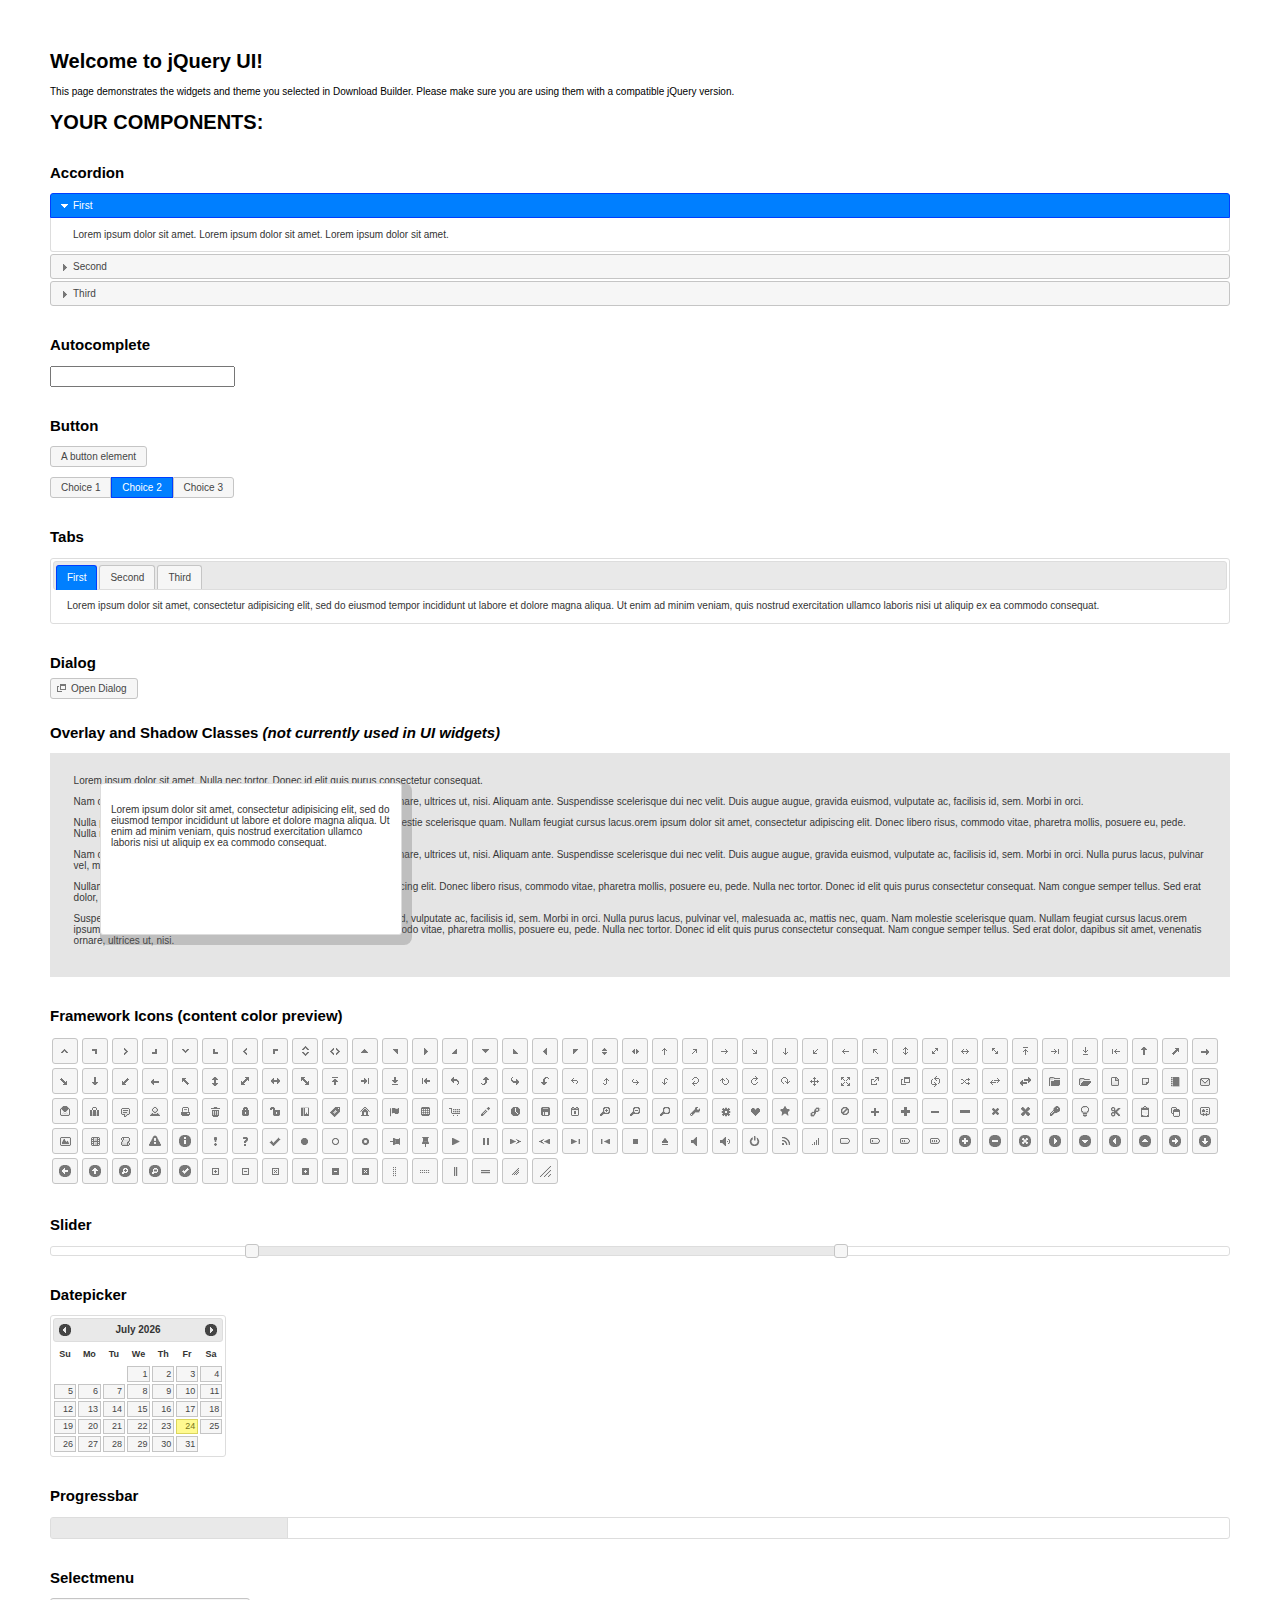
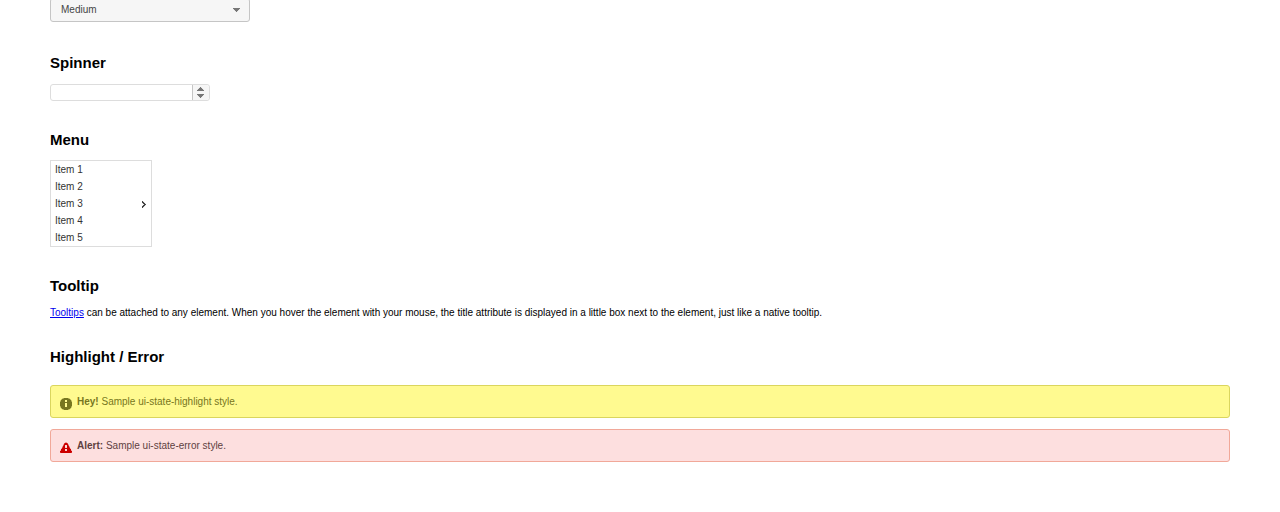
<file: vectacorp/assets/jquery-ui-1.11.4.custom/index.html>
<!doctype html>
<html lang="us">
<head>
	<meta charset="utf-8">
	<title>jQuery UI Example Page</title>
	<link href="jquery-ui.css" rel="stylesheet">
	<style>
	body{
		font: 62.5% "Trebuchet MS", sans-serif;
		margin: 50px;
	}
	.demoHeaders {
		margin-top: 2em;
	}
	#dialog-link {
		padding: .4em 1em .4em 20px;
		text-decoration: none;
		position: relative;
	}
	#dialog-link span.ui-icon {
		margin: 0 5px 0 0;
		position: absolute;
		left: .2em;
		top: 50%;
		margin-top: -8px;
	}
	#icons {
		margin: 0;
		padding: 0;
	}
	#icons li {
		margin: 2px;
		position: relative;
		padding: 4px 0;
		cursor: pointer;
		float: left;
		list-style: none;
	}
	#icons span.ui-icon {
		float: left;
		margin: 0 4px;
	}
	.fakewindowcontain .ui-widget-overlay {
		position: absolute;
	}
	select {
		width: 200px;
	}
	</style>
</head>
<body>

<h1>Welcome to jQuery UI!</h1>

<div class="ui-widget">
	<p>This page demonstrates the widgets and theme you selected in Download Builder. Please make sure you are using them with a compatible jQuery version.</p>
</div>

<h1>YOUR COMPONENTS:</h1>


<!-- Accordion -->
<h2 class="demoHeaders">Accordion</h2>
<div id="accordion">
	<h3>First</h3>
	<div>Lorem ipsum dolor sit amet. Lorem ipsum dolor sit amet. Lorem ipsum dolor sit amet.</div>
	<h3>Second</h3>
	<div>Phasellus mattis tincidunt nibh.</div>
	<h3>Third</h3>
	<div>Nam dui erat, auctor a, dignissim quis.</div>
</div>



<!-- Autocomplete -->
<h2 class="demoHeaders">Autocomplete</h2>
<div>
	<input id="autocomplete" title="type &quot;a&quot;">
</div>



<!-- Button -->
<h2 class="demoHeaders">Button</h2>
<button id="button">A button element</button>
<form style="margin-top: 1em;">
	<div id="radioset">
		<input type="radio" id="radio1" name="radio"><label for="radio1">Choice 1</label>
		<input type="radio" id="radio2" name="radio" checked="checked"><label for="radio2">Choice 2</label>
		<input type="radio" id="radio3" name="radio"><label for="radio3">Choice 3</label>
	</div>
</form>



<!-- Tabs -->
<h2 class="demoHeaders">Tabs</h2>
<div id="tabs">
	<ul>
		<li><a href="#tabs-1">First</a></li>
		<li><a href="#tabs-2">Second</a></li>
		<li><a href="#tabs-3">Third</a></li>
	</ul>
	<div id="tabs-1">Lorem ipsum dolor sit amet, consectetur adipisicing elit, sed do eiusmod tempor incididunt ut labore et dolore magna aliqua. Ut enim ad minim veniam, quis nostrud exercitation ullamco laboris nisi ut aliquip ex ea commodo consequat.</div>
	<div id="tabs-2">Phasellus mattis tincidunt nibh. Cras orci urna, blandit id, pretium vel, aliquet ornare, felis. Maecenas scelerisque sem non nisl. Fusce sed lorem in enim dictum bibendum.</div>
	<div id="tabs-3">Nam dui erat, auctor a, dignissim quis, sollicitudin eu, felis. Pellentesque nisi urna, interdum eget, sagittis et, consequat vestibulum, lacus. Mauris porttitor ullamcorper augue.</div>
</div>



<!-- Dialog NOTE: Dialog is not generated by UI in this demo so it can be visually styled in themeroller-->
<h2 class="demoHeaders">Dialog</h2>
<p><a href="#" id="dialog-link" class="ui-state-default ui-corner-all"><span class="ui-icon ui-icon-newwin"></span>Open Dialog</a></p>

<h2 class="demoHeaders">Overlay and Shadow Classes <em>(not currently used in UI widgets)</em></h2>
<div style="position: relative; width: 96%; height: 200px; padding:1% 2%; overflow:hidden;" class="fakewindowcontain">
	<p>Lorem ipsum dolor sit amet,  Nulla nec tortor. Donec id elit quis purus consectetur consequat. </p><p>Nam congue semper tellus. Sed erat dolor, dapibus sit amet, venenatis ornare, ultrices ut, nisi. Aliquam ante. Suspendisse scelerisque dui nec velit. Duis augue augue, gravida euismod, vulputate ac, facilisis id, sem. Morbi in orci. </p><p>Nulla purus lacus, pulvinar vel, malesuada ac, mattis nec, quam. Nam molestie scelerisque quam. Nullam feugiat cursus lacus.orem ipsum dolor sit amet, consectetur adipiscing elit. Donec libero risus, commodo vitae, pharetra mollis, posuere eu, pede. Nulla nec tortor. Donec id elit quis purus consectetur consequat. </p><p>Nam congue semper tellus. Sed erat dolor, dapibus sit amet, venenatis ornare, ultrices ut, nisi. Aliquam ante. Suspendisse scelerisque dui nec velit. Duis augue augue, gravida euismod, vulputate ac, facilisis id, sem. Morbi in orci. Nulla purus lacus, pulvinar vel, malesuada ac, mattis nec, quam. Nam molestie scelerisque quam. </p><p>Nullam feugiat cursus lacus.orem ipsum dolor sit amet, consectetur adipiscing elit. Donec libero risus, commodo vitae, pharetra mollis, posuere eu, pede. Nulla nec tortor. Donec id elit quis purus consectetur consequat. Nam congue semper tellus. Sed erat dolor, dapibus sit amet, venenatis ornare, ultrices ut, nisi. Aliquam ante. </p><p>Suspendisse scelerisque dui nec velit. Duis augue augue, gravida euismod, vulputate ac, facilisis id, sem. Morbi in orci. Nulla purus lacus, pulvinar vel, malesuada ac, mattis nec, quam. Nam molestie scelerisque quam. Nullam feugiat cursus lacus.orem ipsum dolor sit amet, consectetur adipiscing elit. Donec libero risus, commodo vitae, pharetra mollis, posuere eu, pede. Nulla nec tortor. Donec id elit quis purus consectetur consequat. Nam congue semper tellus. Sed erat dolor, dapibus sit amet, venenatis ornare, ultrices ut, nisi. </p>

	<!-- ui-dialog -->
	<div class="ui-overlay"><div class="ui-widget-overlay"></div><div class="ui-widget-shadow ui-corner-all" style="width: 302px; height: 152px; position: absolute; left: 50px; top: 30px;"></div></div>
	<div style="position: absolute; width: 280px; height: 130px;left: 50px; top: 30px; padding: 10px;" class="ui-widget ui-widget-content ui-corner-all">
		<div class="ui-dialog-content ui-widget-content" style="background: none; border: 0;">
			<p>Lorem ipsum dolor sit amet, consectetur adipisicing elit, sed do eiusmod tempor incididunt ut labore et dolore magna aliqua. Ut enim ad minim veniam, quis nostrud exercitation ullamco laboris nisi ut aliquip ex ea commodo consequat.</p>
		</div>
	</div>

</div>

<!-- ui-dialog -->
<div id="dialog" title="Dialog Title">
	<p>Lorem ipsum dolor sit amet, consectetur adipisicing elit, sed do eiusmod tempor incididunt ut labore et dolore magna aliqua. Ut enim ad minim veniam, quis nostrud exercitation ullamco laboris nisi ut aliquip ex ea commodo consequat.</p>
</div>



<h2 class="demoHeaders">Framework Icons (content color preview)</h2>
<ul id="icons" class="ui-widget ui-helper-clearfix">
	<li class="ui-state-default ui-corner-all" title=".ui-icon-carat-1-n"><span class="ui-icon ui-icon-carat-1-n"></span></li>
	<li class="ui-state-default ui-corner-all" title=".ui-icon-carat-1-ne"><span class="ui-icon ui-icon-carat-1-ne"></span></li>
	<li class="ui-state-default ui-corner-all" title=".ui-icon-carat-1-e"><span class="ui-icon ui-icon-carat-1-e"></span></li>
	<li class="ui-state-default ui-corner-all" title=".ui-icon-carat-1-se"><span class="ui-icon ui-icon-carat-1-se"></span></li>
	<li class="ui-state-default ui-corner-all" title=".ui-icon-carat-1-s"><span class="ui-icon ui-icon-carat-1-s"></span></li>
	<li class="ui-state-default ui-corner-all" title=".ui-icon-carat-1-sw"><span class="ui-icon ui-icon-carat-1-sw"></span></li>
	<li class="ui-state-default ui-corner-all" title=".ui-icon-carat-1-w"><span class="ui-icon ui-icon-carat-1-w"></span></li>
	<li class="ui-state-default ui-corner-all" title=".ui-icon-carat-1-nw"><span class="ui-icon ui-icon-carat-1-nw"></span></li>
	<li class="ui-state-default ui-corner-all" title=".ui-icon-carat-2-n-s"><span class="ui-icon ui-icon-carat-2-n-s"></span></li>
	<li class="ui-state-default ui-corner-all" title=".ui-icon-carat-2-e-w"><span class="ui-icon ui-icon-carat-2-e-w"></span></li>
	<li class="ui-state-default ui-corner-all" title=".ui-icon-triangle-1-n"><span class="ui-icon ui-icon-triangle-1-n"></span></li>
	<li class="ui-state-default ui-corner-all" title=".ui-icon-triangle-1-ne"><span class="ui-icon ui-icon-triangle-1-ne"></span></li>
	<li class="ui-state-default ui-corner-all" title=".ui-icon-triangle-1-e"><span class="ui-icon ui-icon-triangle-1-e"></span></li>
	<li class="ui-state-default ui-corner-all" title=".ui-icon-triangle-1-se"><span class="ui-icon ui-icon-triangle-1-se"></span></li>
	<li class="ui-state-default ui-corner-all" title=".ui-icon-triangle-1-s"><span class="ui-icon ui-icon-triangle-1-s"></span></li>
	<li class="ui-state-default ui-corner-all" title=".ui-icon-triangle-1-sw"><span class="ui-icon ui-icon-triangle-1-sw"></span></li>
	<li class="ui-state-default ui-corner-all" title=".ui-icon-triangle-1-w"><span class="ui-icon ui-icon-triangle-1-w"></span></li>
	<li class="ui-state-default ui-corner-all" title=".ui-icon-triangle-1-nw"><span class="ui-icon ui-icon-triangle-1-nw"></span></li>
	<li class="ui-state-default ui-corner-all" title=".ui-icon-triangle-2-n-s"><span class="ui-icon ui-icon-triangle-2-n-s"></span></li>
	<li class="ui-state-default ui-corner-all" title=".ui-icon-triangle-2-e-w"><span class="ui-icon ui-icon-triangle-2-e-w"></span></li>
	<li class="ui-state-default ui-corner-all" title=".ui-icon-arrow-1-n"><span class="ui-icon ui-icon-arrow-1-n"></span></li>
	<li class="ui-state-default ui-corner-all" title=".ui-icon-arrow-1-ne"><span class="ui-icon ui-icon-arrow-1-ne"></span></li>
	<li class="ui-state-default ui-corner-all" title=".ui-icon-arrow-1-e"><span class="ui-icon ui-icon-arrow-1-e"></span></li>
	<li class="ui-state-default ui-corner-all" title=".ui-icon-arrow-1-se"><span class="ui-icon ui-icon-arrow-1-se"></span></li>
	<li class="ui-state-default ui-corner-all" title=".ui-icon-arrow-1-s"><span class="ui-icon ui-icon-arrow-1-s"></span></li>
	<li class="ui-state-default ui-corner-all" title=".ui-icon-arrow-1-sw"><span class="ui-icon ui-icon-arrow-1-sw"></span></li>
	<li class="ui-state-default ui-corner-all" title=".ui-icon-arrow-1-w"><span class="ui-icon ui-icon-arrow-1-w"></span></li>
	<li class="ui-state-default ui-corner-all" title=".ui-icon-arrow-1-nw"><span class="ui-icon ui-icon-arrow-1-nw"></span></li>
	<li class="ui-state-default ui-corner-all" title=".ui-icon-arrow-2-n-s"><span class="ui-icon ui-icon-arrow-2-n-s"></span></li>
	<li class="ui-state-default ui-corner-all" title=".ui-icon-arrow-2-ne-sw"><span class="ui-icon ui-icon-arrow-2-ne-sw"></span></li>
	<li class="ui-state-default ui-corner-all" title=".ui-icon-arrow-2-e-w"><span class="ui-icon ui-icon-arrow-2-e-w"></span></li>
	<li class="ui-state-default ui-corner-all" title=".ui-icon-arrow-2-se-nw"><span class="ui-icon ui-icon-arrow-2-se-nw"></span></li>
	<li class="ui-state-default ui-corner-all" title=".ui-icon-arrowstop-1-n"><span class="ui-icon ui-icon-arrowstop-1-n"></span></li>
	<li class="ui-state-default ui-corner-all" title=".ui-icon-arrowstop-1-e"><span class="ui-icon ui-icon-arrowstop-1-e"></span></li>
	<li class="ui-state-default ui-corner-all" title=".ui-icon-arrowstop-1-s"><span class="ui-icon ui-icon-arrowstop-1-s"></span></li>
	<li class="ui-state-default ui-corner-all" title=".ui-icon-arrowstop-1-w"><span class="ui-icon ui-icon-arrowstop-1-w"></span></li>
	<li class="ui-state-default ui-corner-all" title=".ui-icon-arrowthick-1-n"><span class="ui-icon ui-icon-arrowthick-1-n"></span></li>
	<li class="ui-state-default ui-corner-all" title=".ui-icon-arrowthick-1-ne"><span class="ui-icon ui-icon-arrowthick-1-ne"></span></li>
	<li class="ui-state-default ui-corner-all" title=".ui-icon-arrowthick-1-e"><span class="ui-icon ui-icon-arrowthick-1-e"></span></li>
	<li class="ui-state-default ui-corner-all" title=".ui-icon-arrowthick-1-se"><span class="ui-icon ui-icon-arrowthick-1-se"></span></li>
	<li class="ui-state-default ui-corner-all" title=".ui-icon-arrowthick-1-s"><span class="ui-icon ui-icon-arrowthick-1-s"></span></li>
	<li class="ui-state-default ui-corner-all" title=".ui-icon-arrowthick-1-sw"><span class="ui-icon ui-icon-arrowthick-1-sw"></span></li>
	<li class="ui-state-default ui-corner-all" title=".ui-icon-arrowthick-1-w"><span class="ui-icon ui-icon-arrowthick-1-w"></span></li>
	<li class="ui-state-default ui-corner-all" title=".ui-icon-arrowthick-1-nw"><span class="ui-icon ui-icon-arrowthick-1-nw"></span></li>
	<li class="ui-state-default ui-corner-all" title=".ui-icon-arrowthick-2-n-s"><span class="ui-icon ui-icon-arrowthick-2-n-s"></span></li>
	<li class="ui-state-default ui-corner-all" title=".ui-icon-arrowthick-2-ne-sw"><span class="ui-icon ui-icon-arrowthick-2-ne-sw"></span></li>
	<li class="ui-state-default ui-corner-all" title=".ui-icon-arrowthick-2-e-w"><span class="ui-icon ui-icon-arrowthick-2-e-w"></span></li>
	<li class="ui-state-default ui-corner-all" title=".ui-icon-arrowthick-2-se-nw"><span class="ui-icon ui-icon-arrowthick-2-se-nw"></span></li>
	<li class="ui-state-default ui-corner-all" title=".ui-icon-arrowthickstop-1-n"><span class="ui-icon ui-icon-arrowthickstop-1-n"></span></li>
	<li class="ui-state-default ui-corner-all" title=".ui-icon-arrowthickstop-1-e"><span class="ui-icon ui-icon-arrowthickstop-1-e"></span></li>
	<li class="ui-state-default ui-corner-all" title=".ui-icon-arrowthickstop-1-s"><span class="ui-icon ui-icon-arrowthickstop-1-s"></span></li>
	<li class="ui-state-default ui-corner-all" title=".ui-icon-arrowthickstop-1-w"><span class="ui-icon ui-icon-arrowthickstop-1-w"></span></li>
	<li class="ui-state-default ui-corner-all" title=".ui-icon-arrowreturnthick-1-w"><span class="ui-icon ui-icon-arrowreturnthick-1-w"></span></li>
	<li class="ui-state-default ui-corner-all" title=".ui-icon-arrowreturnthick-1-n"><span class="ui-icon ui-icon-arrowreturnthick-1-n"></span></li>
	<li class="ui-state-default ui-corner-all" title=".ui-icon-arrowreturnthick-1-e"><span class="ui-icon ui-icon-arrowreturnthick-1-e"></span></li>
	<li class="ui-state-default ui-corner-all" title=".ui-icon-arrowreturnthick-1-s"><span class="ui-icon ui-icon-arrowreturnthick-1-s"></span></li>
	<li class="ui-state-default ui-corner-all" title=".ui-icon-arrowreturn-1-w"><span class="ui-icon ui-icon-arrowreturn-1-w"></span></li>
	<li class="ui-state-default ui-corner-all" title=".ui-icon-arrowreturn-1-n"><span class="ui-icon ui-icon-arrowreturn-1-n"></span></li>
	<li class="ui-state-default ui-corner-all" title=".ui-icon-arrowreturn-1-e"><span class="ui-icon ui-icon-arrowreturn-1-e"></span></li>
	<li class="ui-state-default ui-corner-all" title=".ui-icon-arrowreturn-1-s"><span class="ui-icon ui-icon-arrowreturn-1-s"></span></li>
	<li class="ui-state-default ui-corner-all" title=".ui-icon-arrowrefresh-1-w"><span class="ui-icon ui-icon-arrowrefresh-1-w"></span></li>
	<li class="ui-state-default ui-corner-all" title=".ui-icon-arrowrefresh-1-n"><span class="ui-icon ui-icon-arrowrefresh-1-n"></span></li>
	<li class="ui-state-default ui-corner-all" title=".ui-icon-arrowrefresh-1-e"><span class="ui-icon ui-icon-arrowrefresh-1-e"></span></li>
	<li class="ui-state-default ui-corner-all" title=".ui-icon-arrowrefresh-1-s"><span class="ui-icon ui-icon-arrowrefresh-1-s"></span></li>
	<li class="ui-state-default ui-corner-all" title=".ui-icon-arrow-4"><span class="ui-icon ui-icon-arrow-4"></span></li>
	<li class="ui-state-default ui-corner-all" title=".ui-icon-arrow-4-diag"><span class="ui-icon ui-icon-arrow-4-diag"></span></li>
	<li class="ui-state-default ui-corner-all" title=".ui-icon-extlink"><span class="ui-icon ui-icon-extlink"></span></li>
	<li class="ui-state-default ui-corner-all" title=".ui-icon-newwin"><span class="ui-icon ui-icon-newwin"></span></li>
	<li class="ui-state-default ui-corner-all" title=".ui-icon-refresh"><span class="ui-icon ui-icon-refresh"></span></li>
	<li class="ui-state-default ui-corner-all" title=".ui-icon-shuffle"><span class="ui-icon ui-icon-shuffle"></span></li>
	<li class="ui-state-default ui-corner-all" title=".ui-icon-transfer-e-w"><span class="ui-icon ui-icon-transfer-e-w"></span></li>
	<li class="ui-state-default ui-corner-all" title=".ui-icon-transferthick-e-w"><span class="ui-icon ui-icon-transferthick-e-w"></span></li>
	<li class="ui-state-default ui-corner-all" title=".ui-icon-folder-collapsed"><span class="ui-icon ui-icon-folder-collapsed"></span></li>
	<li class="ui-state-default ui-corner-all" title=".ui-icon-folder-open"><span class="ui-icon ui-icon-folder-open"></span></li>
	<li class="ui-state-default ui-corner-all" title=".ui-icon-document"><span class="ui-icon ui-icon-document"></span></li>
	<li class="ui-state-default ui-corner-all" title=".ui-icon-document-b"><span class="ui-icon ui-icon-document-b"></span></li>
	<li class="ui-state-default ui-corner-all" title=".ui-icon-note"><span class="ui-icon ui-icon-note"></span></li>
	<li class="ui-state-default ui-corner-all" title=".ui-icon-mail-closed"><span class="ui-icon ui-icon-mail-closed"></span></li>
	<li class="ui-state-default ui-corner-all" title=".ui-icon-mail-open"><span class="ui-icon ui-icon-mail-open"></span></li>
	<li class="ui-state-default ui-corner-all" title=".ui-icon-suitcase"><span class="ui-icon ui-icon-suitcase"></span></li>
	<li class="ui-state-default ui-corner-all" title=".ui-icon-comment"><span class="ui-icon ui-icon-comment"></span></li>
	<li class="ui-state-default ui-corner-all" title=".ui-icon-person"><span class="ui-icon ui-icon-person"></span></li>
	<li class="ui-state-default ui-corner-all" title=".ui-icon-print"><span class="ui-icon ui-icon-print"></span></li>
	<li class="ui-state-default ui-corner-all" title=".ui-icon-trash"><span class="ui-icon ui-icon-trash"></span></li>
	<li class="ui-state-default ui-corner-all" title=".ui-icon-locked"><span class="ui-icon ui-icon-locked"></span></li>
	<li class="ui-state-default ui-corner-all" title=".ui-icon-unlocked"><span class="ui-icon ui-icon-unlocked"></span></li>
	<li class="ui-state-default ui-corner-all" title=".ui-icon-bookmark"><span class="ui-icon ui-icon-bookmark"></span></li>
	<li class="ui-state-default ui-corner-all" title=".ui-icon-tag"><span class="ui-icon ui-icon-tag"></span></li>
	<li class="ui-state-default ui-corner-all" title=".ui-icon-home"><span class="ui-icon ui-icon-home"></span></li>
	<li class="ui-state-default ui-corner-all" title=".ui-icon-flag"><span class="ui-icon ui-icon-flag"></span></li>
	<li class="ui-state-default ui-corner-all" title=".ui-icon-calculator"><span class="ui-icon ui-icon-calculator"></span></li>
	<li class="ui-state-default ui-corner-all" title=".ui-icon-cart"><span class="ui-icon ui-icon-cart"></span></li>
	<li class="ui-state-default ui-corner-all" title=".ui-icon-pencil"><span class="ui-icon ui-icon-pencil"></span></li>
	<li class="ui-state-default ui-corner-all" title=".ui-icon-clock"><span class="ui-icon ui-icon-clock"></span></li>
	<li class="ui-state-default ui-corner-all" title=".ui-icon-disk"><span class="ui-icon ui-icon-disk"></span></li>
	<li class="ui-state-default ui-corner-all" title=".ui-icon-calendar"><span class="ui-icon ui-icon-calendar"></span></li>
	<li class="ui-state-default ui-corner-all" title=".ui-icon-zoomin"><span class="ui-icon ui-icon-zoomin"></span></li>
	<li class="ui-state-default ui-corner-all" title=".ui-icon-zoomout"><span class="ui-icon ui-icon-zoomout"></span></li>
	<li class="ui-state-default ui-corner-all" title=".ui-icon-search"><span class="ui-icon ui-icon-search"></span></li>
	<li class="ui-state-default ui-corner-all" title=".ui-icon-wrench"><span class="ui-icon ui-icon-wrench"></span></li>
	<li class="ui-state-default ui-corner-all" title=".ui-icon-gear"><span class="ui-icon ui-icon-gear"></span></li>
	<li class="ui-state-default ui-corner-all" title=".ui-icon-heart"><span class="ui-icon ui-icon-heart"></span></li>
	<li class="ui-state-default ui-corner-all" title=".ui-icon-star"><span class="ui-icon ui-icon-star"></span></li>
	<li class="ui-state-default ui-corner-all" title=".ui-icon-link"><span class="ui-icon ui-icon-link"></span></li>
	<li class="ui-state-default ui-corner-all" title=".ui-icon-cancel"><span class="ui-icon ui-icon-cancel"></span></li>
	<li class="ui-state-default ui-corner-all" title=".ui-icon-plus"><span class="ui-icon ui-icon-plus"></span></li>
	<li class="ui-state-default ui-corner-all" title=".ui-icon-plusthick"><span class="ui-icon ui-icon-plusthick"></span></li>
	<li class="ui-state-default ui-corner-all" title=".ui-icon-minus"><span class="ui-icon ui-icon-minus"></span></li>
	<li class="ui-state-default ui-corner-all" title=".ui-icon-minusthick"><span class="ui-icon ui-icon-minusthick"></span></li>
	<li class="ui-state-default ui-corner-all" title=".ui-icon-close"><span class="ui-icon ui-icon-close"></span></li>
	<li class="ui-state-default ui-corner-all" title=".ui-icon-closethick"><span class="ui-icon ui-icon-closethick"></span></li>
	<li class="ui-state-default ui-corner-all" title=".ui-icon-key"><span class="ui-icon ui-icon-key"></span></li>
	<li class="ui-state-default ui-corner-all" title=".ui-icon-lightbulb"><span class="ui-icon ui-icon-lightbulb"></span></li>
	<li class="ui-state-default ui-corner-all" title=".ui-icon-scissors"><span class="ui-icon ui-icon-scissors"></span></li>
	<li class="ui-state-default ui-corner-all" title=".ui-icon-clipboard"><span class="ui-icon ui-icon-clipboard"></span></li>
	<li class="ui-state-default ui-corner-all" title=".ui-icon-copy"><span class="ui-icon ui-icon-copy"></span></li>
	<li class="ui-state-default ui-corner-all" title=".ui-icon-contact"><span class="ui-icon ui-icon-contact"></span></li>
	<li class="ui-state-default ui-corner-all" title=".ui-icon-image"><span class="ui-icon ui-icon-image"></span></li>
	<li class="ui-state-default ui-corner-all" title=".ui-icon-video"><span class="ui-icon ui-icon-video"></span></li>
	<li class="ui-state-default ui-corner-all" title=".ui-icon-script"><span class="ui-icon ui-icon-script"></span></li>
	<li class="ui-state-default ui-corner-all" title=".ui-icon-alert"><span class="ui-icon ui-icon-alert"></span></li>
	<li class="ui-state-default ui-corner-all" title=".ui-icon-info"><span class="ui-icon ui-icon-info"></span></li>
	<li class="ui-state-default ui-corner-all" title=".ui-icon-notice"><span class="ui-icon ui-icon-notice"></span></li>
	<li class="ui-state-default ui-corner-all" title=".ui-icon-help"><span class="ui-icon ui-icon-help"></span></li>
	<li class="ui-state-default ui-corner-all" title=".ui-icon-check"><span class="ui-icon ui-icon-check"></span></li>
	<li class="ui-state-default ui-corner-all" title=".ui-icon-bullet"><span class="ui-icon ui-icon-bullet"></span></li>
	<li class="ui-state-default ui-corner-all" title=".ui-icon-radio-off"><span class="ui-icon ui-icon-radio-off"></span></li>
	<li class="ui-state-default ui-corner-all" title=".ui-icon-radio-on"><span class="ui-icon ui-icon-radio-on"></span></li>
	<li class="ui-state-default ui-corner-all" title=".ui-icon-pin-w"><span class="ui-icon ui-icon-pin-w"></span></li>
	<li class="ui-state-default ui-corner-all" title=".ui-icon-pin-s"><span class="ui-icon ui-icon-pin-s"></span></li>
	<li class="ui-state-default ui-corner-all" title=".ui-icon-play"><span class="ui-icon ui-icon-play"></span></li>
	<li class="ui-state-default ui-corner-all" title=".ui-icon-pause"><span class="ui-icon ui-icon-pause"></span></li>
	<li class="ui-state-default ui-corner-all" title=".ui-icon-seek-next"><span class="ui-icon ui-icon-seek-next"></span></li>
	<li class="ui-state-default ui-corner-all" title=".ui-icon-seek-prev"><span class="ui-icon ui-icon-seek-prev"></span></li>
	<li class="ui-state-default ui-corner-all" title=".ui-icon-seek-end"><span class="ui-icon ui-icon-seek-end"></span></li>
	<li class="ui-state-default ui-corner-all" title=".ui-icon-seek-first"><span class="ui-icon ui-icon-seek-first"></span></li>
	<li class="ui-state-default ui-corner-all" title=".ui-icon-stop"><span class="ui-icon ui-icon-stop"></span></li>
	<li class="ui-state-default ui-corner-all" title=".ui-icon-eject"><span class="ui-icon ui-icon-eject"></span></li>
	<li class="ui-state-default ui-corner-all" title=".ui-icon-volume-off"><span class="ui-icon ui-icon-volume-off"></span></li>
	<li class="ui-state-default ui-corner-all" title=".ui-icon-volume-on"><span class="ui-icon ui-icon-volume-on"></span></li>
	<li class="ui-state-default ui-corner-all" title=".ui-icon-power"><span class="ui-icon ui-icon-power"></span></li>
	<li class="ui-state-default ui-corner-all" title=".ui-icon-signal-diag"><span class="ui-icon ui-icon-signal-diag"></span></li>
	<li class="ui-state-default ui-corner-all" title=".ui-icon-signal"><span class="ui-icon ui-icon-signal"></span></li>
	<li class="ui-state-default ui-corner-all" title=".ui-icon-battery-0"><span class="ui-icon ui-icon-battery-0"></span></li>
	<li class="ui-state-default ui-corner-all" title=".ui-icon-battery-1"><span class="ui-icon ui-icon-battery-1"></span></li>
	<li class="ui-state-default ui-corner-all" title=".ui-icon-battery-2"><span class="ui-icon ui-icon-battery-2"></span></li>
	<li class="ui-state-default ui-corner-all" title=".ui-icon-battery-3"><span class="ui-icon ui-icon-battery-3"></span></li>
	<li class="ui-state-default ui-corner-all" title=".ui-icon-circle-plus"><span class="ui-icon ui-icon-circle-plus"></span></li>
	<li class="ui-state-default ui-corner-all" title=".ui-icon-circle-minus"><span class="ui-icon ui-icon-circle-minus"></span></li>
	<li class="ui-state-default ui-corner-all" title=".ui-icon-circle-close"><span class="ui-icon ui-icon-circle-close"></span></li>
	<li class="ui-state-default ui-corner-all" title=".ui-icon-circle-triangle-e"><span class="ui-icon ui-icon-circle-triangle-e"></span></li>
	<li class="ui-state-default ui-corner-all" title=".ui-icon-circle-triangle-s"><span class="ui-icon ui-icon-circle-triangle-s"></span></li>
	<li class="ui-state-default ui-corner-all" title=".ui-icon-circle-triangle-w"><span class="ui-icon ui-icon-circle-triangle-w"></span></li>
	<li class="ui-state-default ui-corner-all" title=".ui-icon-circle-triangle-n"><span class="ui-icon ui-icon-circle-triangle-n"></span></li>
	<li class="ui-state-default ui-corner-all" title=".ui-icon-circle-arrow-e"><span class="ui-icon ui-icon-circle-arrow-e"></span></li>
	<li class="ui-state-default ui-corner-all" title=".ui-icon-circle-arrow-s"><span class="ui-icon ui-icon-circle-arrow-s"></span></li>
	<li class="ui-state-default ui-corner-all" title=".ui-icon-circle-arrow-w"><span class="ui-icon ui-icon-circle-arrow-w"></span></li>
	<li class="ui-state-default ui-corner-all" title=".ui-icon-circle-arrow-n"><span class="ui-icon ui-icon-circle-arrow-n"></span></li>
	<li class="ui-state-default ui-corner-all" title=".ui-icon-circle-zoomin"><span class="ui-icon ui-icon-circle-zoomin"></span></li>
	<li class="ui-state-default ui-corner-all" title=".ui-icon-circle-zoomout"><span class="ui-icon ui-icon-circle-zoomout"></span></li>
	<li class="ui-state-default ui-corner-all" title=".ui-icon-circle-check"><span class="ui-icon ui-icon-circle-check"></span></li>
	<li class="ui-state-default ui-corner-all" title=".ui-icon-circlesmall-plus"><span class="ui-icon ui-icon-circlesmall-plus"></span></li>
	<li class="ui-state-default ui-corner-all" title=".ui-icon-circlesmall-minus"><span class="ui-icon ui-icon-circlesmall-minus"></span></li>
	<li class="ui-state-default ui-corner-all" title=".ui-icon-circlesmall-close"><span class="ui-icon ui-icon-circlesmall-close"></span></li>
	<li class="ui-state-default ui-corner-all" title=".ui-icon-squaresmall-plus"><span class="ui-icon ui-icon-squaresmall-plus"></span></li>
	<li class="ui-state-default ui-corner-all" title=".ui-icon-squaresmall-minus"><span class="ui-icon ui-icon-squaresmall-minus"></span></li>
	<li class="ui-state-default ui-corner-all" title=".ui-icon-squaresmall-close"><span class="ui-icon ui-icon-squaresmall-close"></span></li>
	<li class="ui-state-default ui-corner-all" title=".ui-icon-grip-dotted-vertical"><span class="ui-icon ui-icon-grip-dotted-vertical"></span></li>
	<li class="ui-state-default ui-corner-all" title=".ui-icon-grip-dotted-horizontal"><span class="ui-icon ui-icon-grip-dotted-horizontal"></span></li>
	<li class="ui-state-default ui-corner-all" title=".ui-icon-grip-solid-vertical"><span class="ui-icon ui-icon-grip-solid-vertical"></span></li>
	<li class="ui-state-default ui-corner-all" title=".ui-icon-grip-solid-horizontal"><span class="ui-icon ui-icon-grip-solid-horizontal"></span></li>
	<li class="ui-state-default ui-corner-all" title=".ui-icon-gripsmall-diagonal-se"><span class="ui-icon ui-icon-gripsmall-diagonal-se"></span></li>
	<li class="ui-state-default ui-corner-all" title=".ui-icon-grip-diagonal-se"><span class="ui-icon ui-icon-grip-diagonal-se"></span></li>
</ul>


<!-- Slider -->
<h2 class="demoHeaders">Slider</h2>
<div id="slider"></div>



<!-- Datepicker -->
<h2 class="demoHeaders">Datepicker</h2>
<div id="datepicker"></div>



<!-- Progressbar -->
<h2 class="demoHeaders">Progressbar</h2>
<div id="progressbar"></div>



<!-- Progressbar -->
<h2 class="demoHeaders">Selectmenu</h2>
<select id="selectmenu">
	<option>Slower</option>
	<option>Slow</option>
	<option selected="selected">Medium</option>
	<option>Fast</option>
	<option>Faster</option>
</select>



<!-- Spinner -->
<h2 class="demoHeaders">Spinner</h2>
<input id="spinner">



<!-- Menu -->
<h2 class="demoHeaders">Menu</h2>
<ul style="width:100px;" id="menu">
	<li>Item 1</li>
	<li>Item 2</li>
	<li>Item 3
		<ul>
			<li>Item 3-1</li>
			<li>Item 3-2</li>
			<li>Item 3-3</li>
			<li>Item 3-4</li>
			<li>Item 3-5</li>
		</ul>
	</li>
	<li>Item 4</li>
	<li>Item 5</li>
</ul>



<!-- Tooltip -->
<h2 class="demoHeaders">Tooltip</h2>
<p id="tooltip">
	<a href="#" title="That&apos;s what this widget is">Tooltips</a> can be attached to any element. When you hover
the element with your mouse, the title attribute is displayed in a little box next to the element, just like a native tooltip.
</p>


<!-- Highlight / Error -->
<h2 class="demoHeaders">Highlight / Error</h2>
<div class="ui-widget">
	<div class="ui-state-highlight ui-corner-all" style="margin-top: 20px; padding: 0 .7em;">
		<p><span class="ui-icon ui-icon-info" style="float: left; margin-right: .3em;"></span>
		<strong>Hey!</strong> Sample ui-state-highlight style.</p>
	</div>
</div>
<br>
<div class="ui-widget">
	<div class="ui-state-error ui-corner-all" style="padding: 0 .7em;">
		<p><span class="ui-icon ui-icon-alert" style="float: left; margin-right: .3em;"></span>
		<strong>Alert:</strong> Sample ui-state-error style.</p>
	</div>
</div>

<script src="external/jquery/jquery.js"></script>
<script src="jquery-ui.js"></script>
<script>

$( "#accordion" ).accordion();



var availableTags = [
	"ActionScript",
	"AppleScript",
	"Asp",
	"BASIC",
	"C",
	"C++",
	"Clojure",
	"COBOL",
	"ColdFusion",
	"Erlang",
	"Fortran",
	"Groovy",
	"Haskell",
	"Java",
	"JavaScript",
	"Lisp",
	"Perl",
	"PHP",
	"Python",
	"Ruby",
	"Scala",
	"Scheme"
];
$( "#autocomplete" ).autocomplete({
	source: availableTags
});



$( "#button" ).button();
$( "#radioset" ).buttonset();



$( "#tabs" ).tabs();



$( "#dialog" ).dialog({
	autoOpen: false,
	width: 400,
	buttons: [
		{
			text: "Ok",
			click: function() {
				$( this ).dialog( "close" );
			}
		},
		{
			text: "Cancel",
			click: function() {
				$( this ).dialog( "close" );
			}
		}
	]
});

// Link to open the dialog
$( "#dialog-link" ).click(function( event ) {
	$( "#dialog" ).dialog( "open" );
	event.preventDefault();
});



$( "#datepicker" ).datepicker({
	inline: true
});



$( "#slider" ).slider({
	range: true,
	values: [ 17, 67 ]
});



$( "#progressbar" ).progressbar({
	value: 20
});



$( "#spinner" ).spinner();



$( "#menu" ).menu();



$( "#tooltip" ).tooltip();



$( "#selectmenu" ).selectmenu();


// Hover states on the static widgets
$( "#dialog-link, #icons li" ).hover(
	function() {
		$( this ).addClass( "ui-state-hover" );
	},
	function() {
		$( this ).removeClass( "ui-state-hover" );
	}
);
</script>
</body>
</html>
</file>
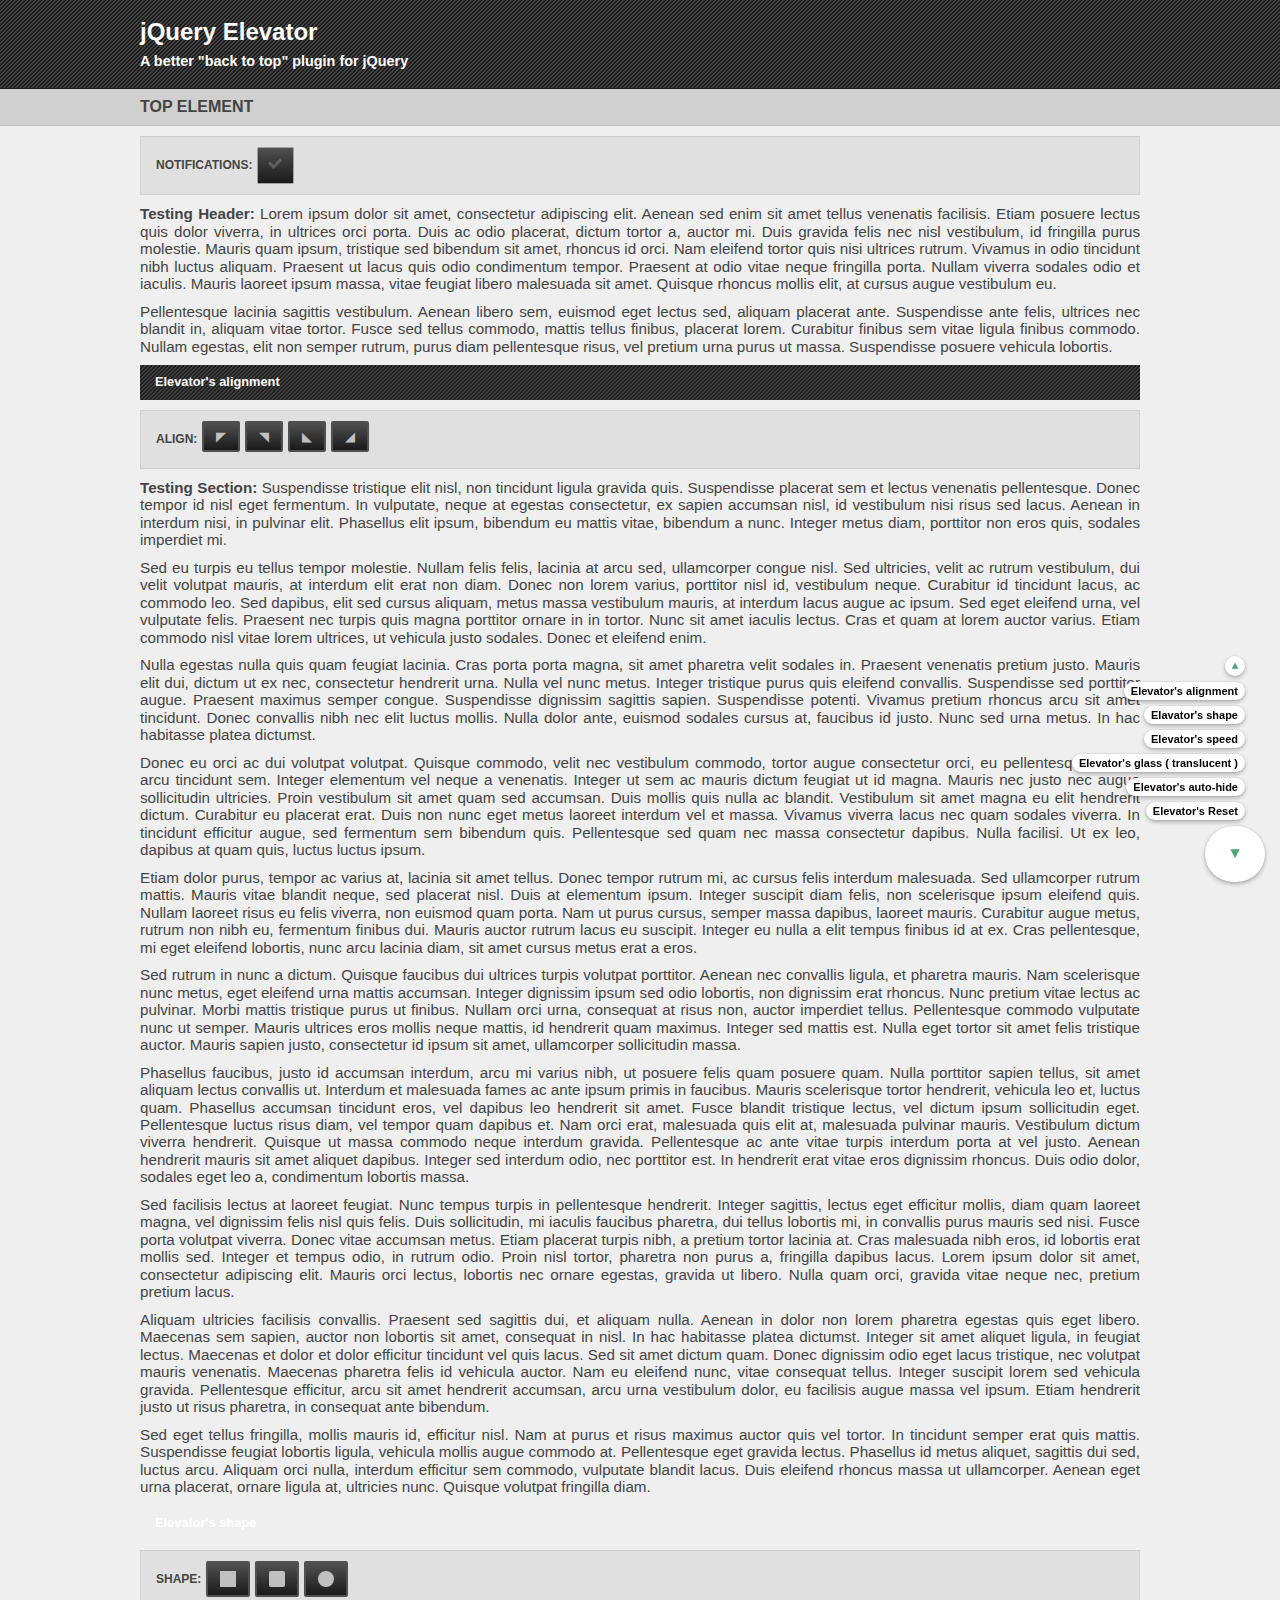
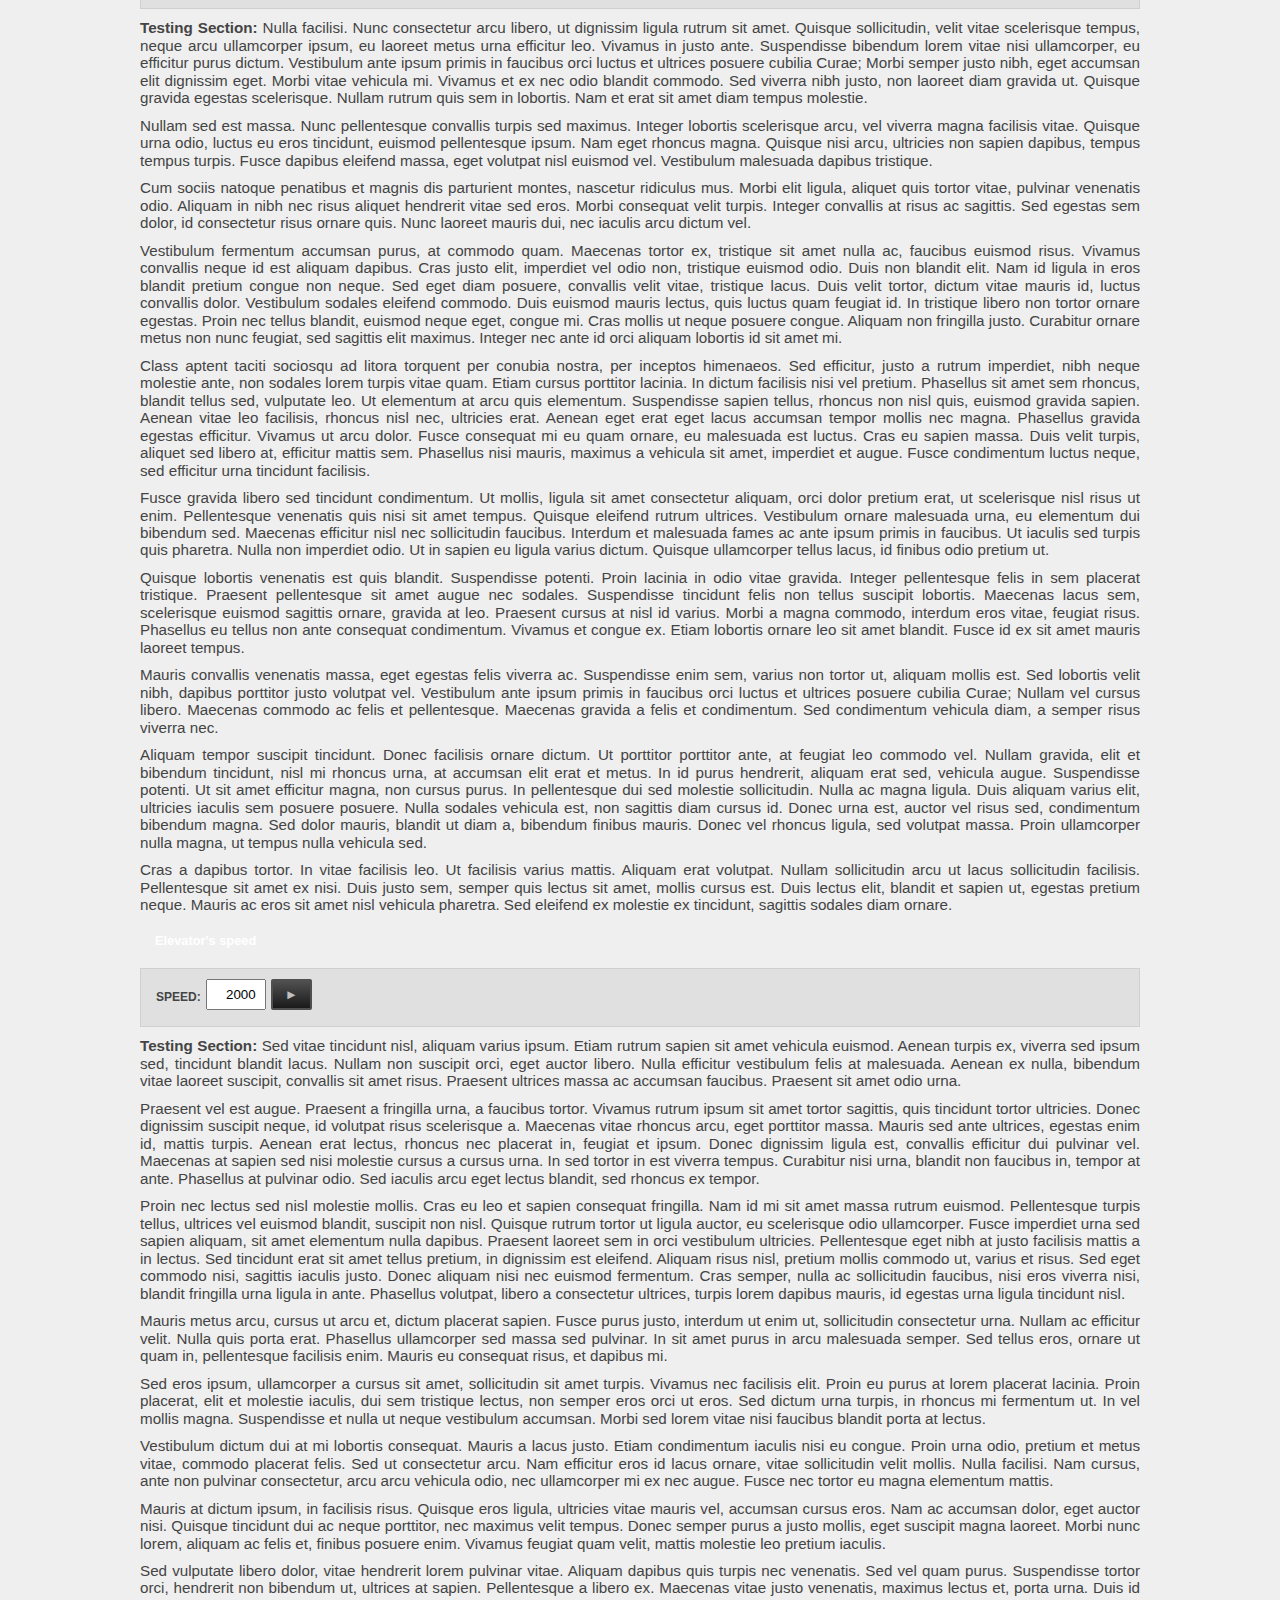
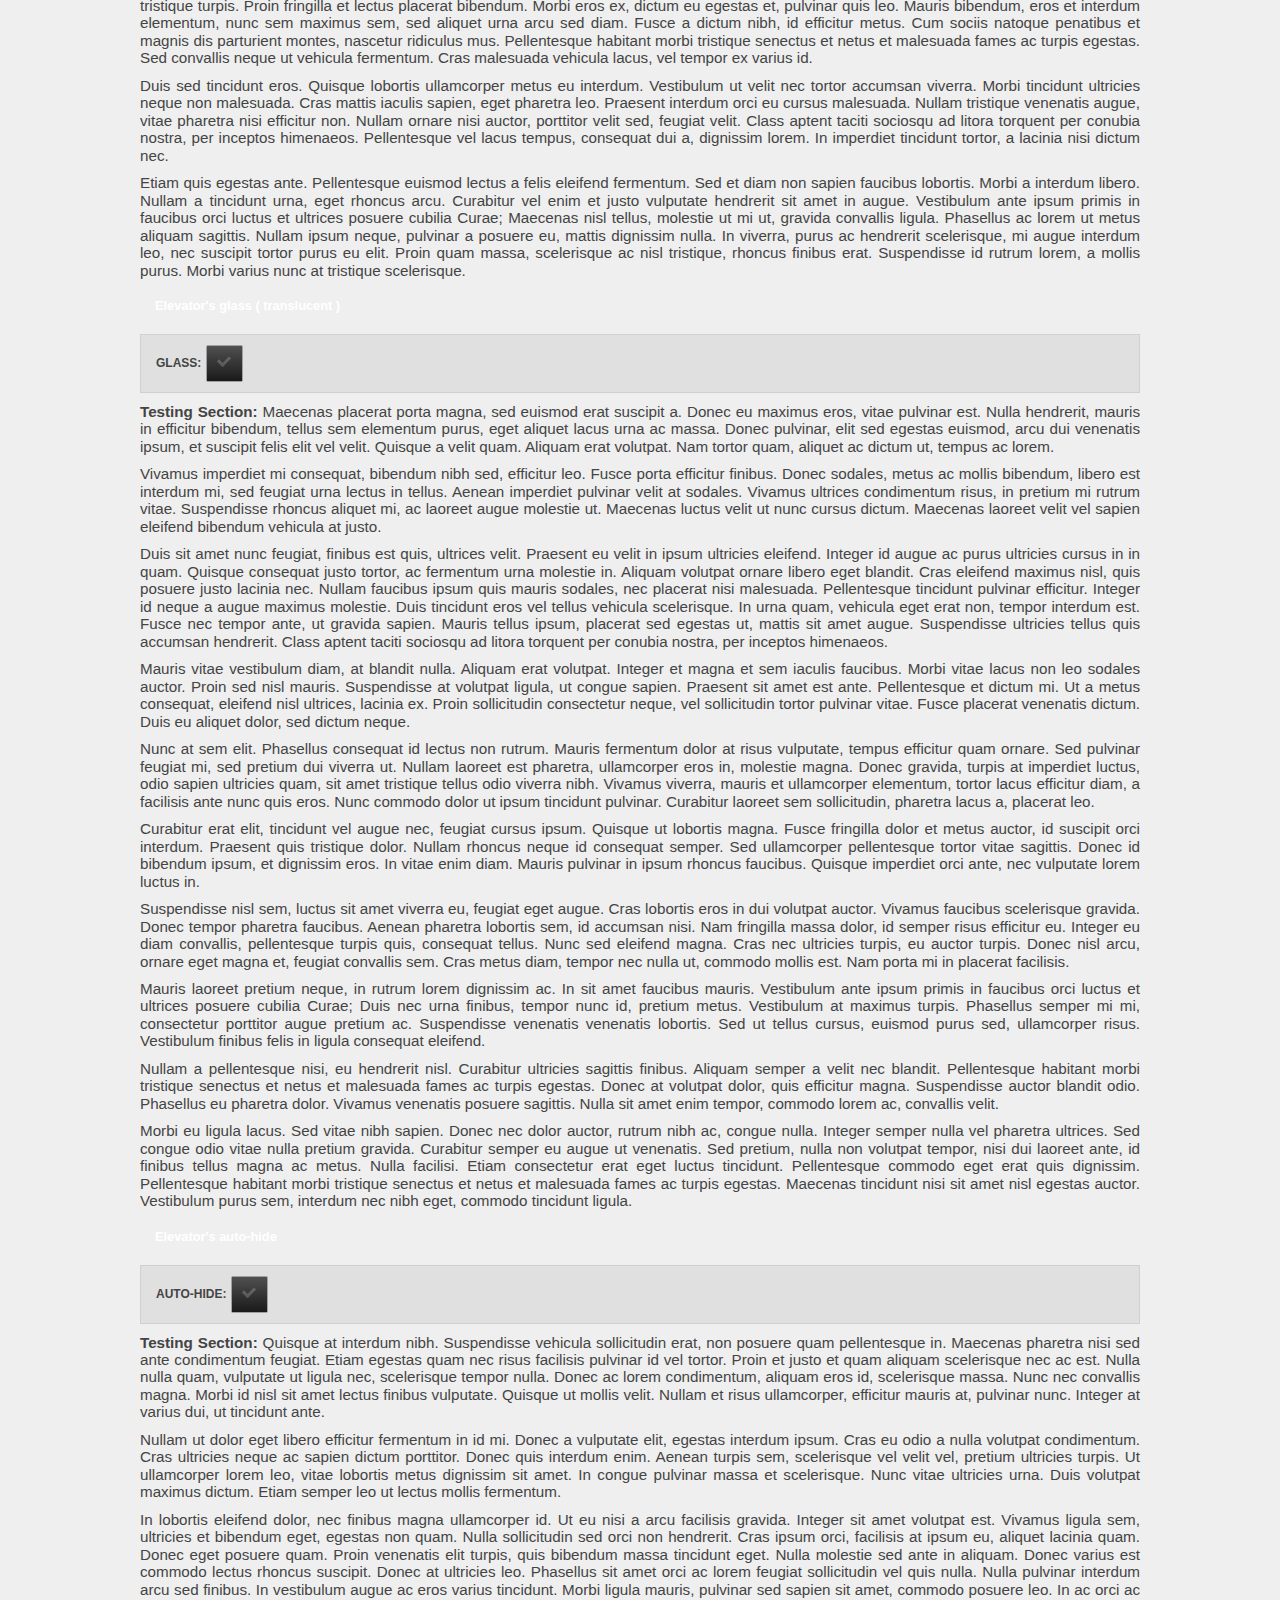
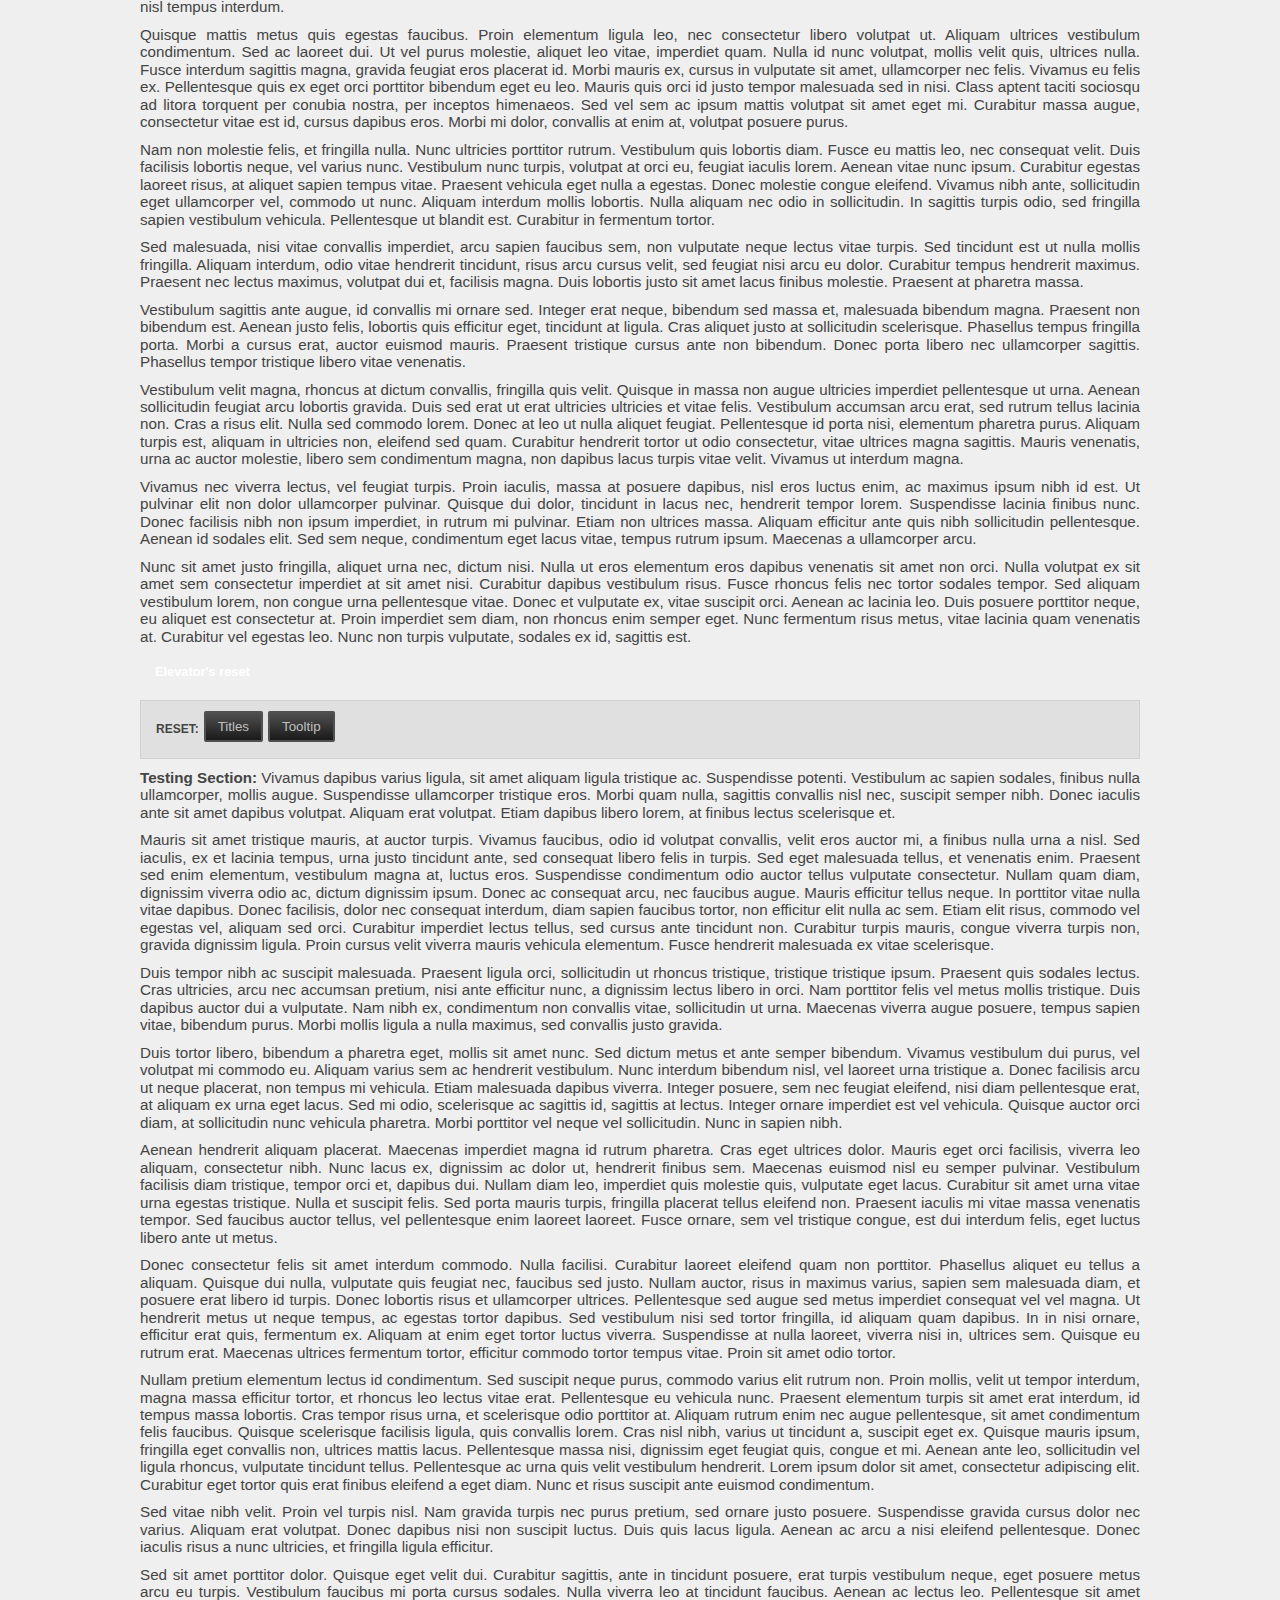
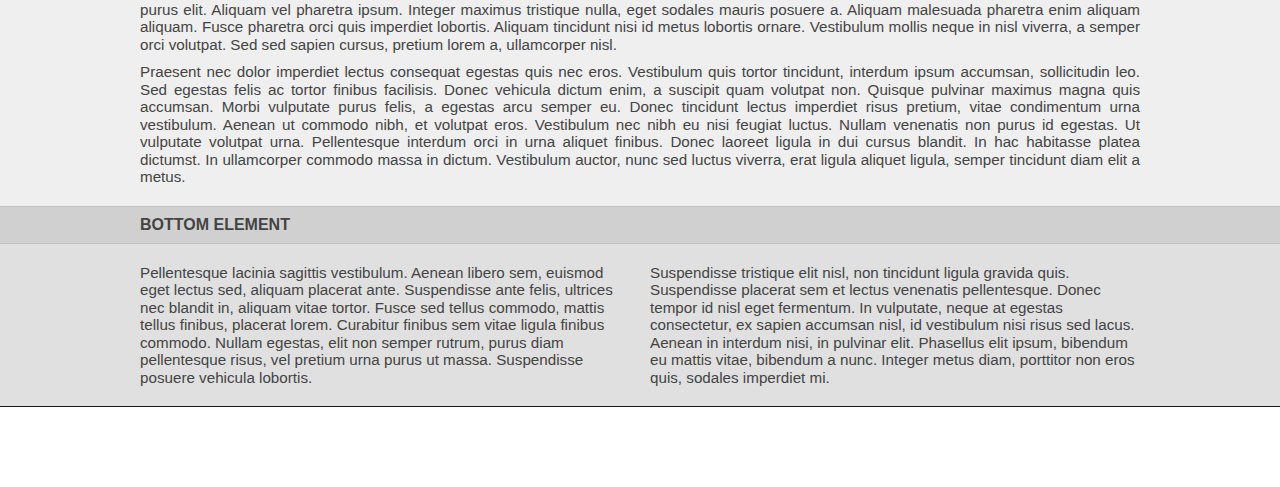
<file: vectacorp/assets/jquery-elevator-master/examples/index.html>
<!doctype html>
<html class="no-js" lang="">
<head>
    <meta charset="utf-8">
    <meta http-equiv="X-UA-Compatible" content="IE=edge">
    <title>jQuery Elevator</title>
    <meta name="description" content="inZycle - jQuery plugin: jQuery Elevator">
    <meta name="viewport" content="width=device-width, initial-scale=1">
    <link rel="stylesheet" type="text/css" href="../dist/jquery.elevator.min.css" />
    <link rel="stylesheet" type="text/css" href="css/reset.min.css" />
    <link rel="stylesheet" type="text/css" href="css/styles.css" />
</head>
<body>

    <!--[if lt IE 8]>
    <p class="browserupgrade">You are using an <strong>outdated</strong> browser. Please <a href="http://browsehappy.com/">upgrade your browser</a> to improve your experience.</p>
    <![endif]-->

    <header id="header" class="stripe">
        <div class="container">
            <h1>jQuery Elevator</h1>
            <h2>A better "back to top" plugin for jQuery</h2>
        </div>
    </header>

    <div id="top-element" data-title="Top element for elevator">
        <div class="container">
            <span>Top Element</span>
        </div>
    </div>

    <main id="main">

        <div class="container">

            <div class="controls">
                <div class="controls-notifications clearfix">
                    <span>Notifications: </span>

                    <div class="controls-checkbox">
                        <input type="checkbox" value="" id="controls-notifications" name="notifications" />
                        <label for="controls-notifications"></label>
                    </div>

                </div>
            </div>

            <p><strong>Testing Header:</strong> Lorem ipsum dolor sit amet, consectetur adipiscing elit. Aenean sed enim sit amet tellus venenatis facilisis. Etiam posuere lectus quis dolor viverra, in ultrices orci porta. Duis ac odio placerat, dictum tortor a, auctor mi. Duis gravida felis nec nisl vestibulum, id fringilla purus molestie. Mauris quam ipsum, tristique sed bibendum sit amet, rhoncus id orci. Nam eleifend tortor quis nisi ultrices rutrum. Vivamus in odio tincidunt nibh luctus aliquam. Praesent ut lacus quis odio condimentum tempor. Praesent at odio vitae neque fringilla porta. Nullam viverra sodales odio et iaculis. Mauris laoreet ipsum massa, vitae feugiat libero malesuada sit amet. Quisque rhoncus mollis elit, at cursus augue vestibulum eu.</p>
            <p>Pellentesque lacinia sagittis vestibulum. Aenean libero sem, euismod eget lectus sed, aliquam placerat ante. Suspendisse ante felis, ultrices nec blandit in, aliquam vitae tortor. Fusce sed tellus commodo, mattis tellus finibus, placerat lorem. Curabitur finibus sem vitae ligula finibus commodo. Nullam egestas, elit non semper rutrum, purus diam pellentesque risus, vel pretium urna purus ut massa. Suspendisse posuere vehicula lobortis.</p>
            <div class="section stripe" data-title="Elevator's alignment">
                <p>Elevator's alignment</p>
            </div>
            <div class="controls">
                <div class="controls-align clearfix">
                    <span>Align: </span>
                    <button data-align="top left" title="Top and Left">&#9700;</button>
                    <button data-align="top right" title="Top and Right">&#9701;</button>
                    <button data-align="bottom left" title="Bottom and Left">&#9699;</button>
                    <button data-align="bottom right" title="Bottom and Right">&#9698;</button>
                </div>
            </div>
            <p><strong>Testing Section:</strong> Suspendisse tristique elit nisl, non tincidunt ligula gravida quis. Suspendisse placerat sem et lectus venenatis pellentesque. Donec tempor id nisl eget fermentum. In vulputate, neque at egestas consectetur, ex sapien accumsan nisl, id vestibulum nisi risus sed lacus. Aenean in interdum nisi, in pulvinar elit. Phasellus elit ipsum, bibendum eu mattis vitae, bibendum a nunc. Integer metus diam, porttitor non eros quis, sodales imperdiet mi.</p>
            <p>Sed eu turpis eu tellus tempor molestie. Nullam felis felis, lacinia at arcu sed, ullamcorper congue nisl. Sed ultricies, velit ac rutrum vestibulum, dui velit volutpat mauris, at interdum elit erat non diam. Donec non lorem varius, porttitor nisl id, vestibulum neque. Curabitur id tincidunt lacus, ac commodo leo. Sed dapibus, elit sed cursus aliquam, metus massa vestibulum mauris, at interdum lacus augue ac ipsum. Sed eget eleifend urna, vel vulputate felis. Praesent nec turpis quis magna porttitor ornare in in tortor. Nunc sit amet iaculis lectus. Cras et quam at lorem auctor varius. Etiam commodo nisl vitae lorem ultrices, ut vehicula justo sodales. Donec et eleifend enim.</p>
            <p>Nulla egestas nulla quis quam feugiat lacinia. Cras porta porta magna, sit amet pharetra velit sodales in. Praesent venenatis pretium justo. Mauris elit dui, dictum ut ex nec, consectetur hendrerit urna. Nulla vel nunc metus. Integer tristique purus quis eleifend convallis. Suspendisse sed porttitor augue. Praesent maximus semper congue. Suspendisse dignissim sagittis sapien. Suspendisse potenti. Vivamus pretium rhoncus arcu sit amet tincidunt. Donec convallis nibh nec elit luctus mollis. Nulla dolor ante, euismod sodales cursus at, faucibus id justo. Nunc sed urna metus. In hac habitasse platea dictumst.</p>
            <p>Donec eu orci ac dui volutpat volutpat. Quisque commodo, velit nec vestibulum commodo, tortor augue consectetur orci, eu pellentesque sapien arcu tincidunt sem. Integer elementum vel neque a venenatis. Integer ut sem ac mauris dictum feugiat ut id magna. Mauris nec justo nec augue sollicitudin ultricies. Proin vestibulum sit amet quam sed accumsan. Duis mollis quis nulla ac blandit. Vestibulum sit amet magna eu elit hendrerit dictum. Curabitur eu placerat erat. Duis non nunc eget metus laoreet interdum vel et massa. Vivamus viverra lacus nec quam sodales viverra. In tincidunt efficitur augue, sed fermentum sem bibendum quis. Pellentesque sed quam nec massa consectetur dapibus. Nulla facilisi. Ut ex leo, dapibus at quam quis, luctus luctus ipsum.</p>
            <p>Etiam dolor purus, tempor ac varius at, lacinia sit amet tellus. Donec tempor rutrum mi, ac cursus felis interdum malesuada. Sed ullamcorper rutrum mattis. Mauris vitae blandit neque, sed placerat nisl. Duis at elementum ipsum. Integer suscipit diam felis, non scelerisque ipsum eleifend quis. Nullam laoreet risus eu felis viverra, non euismod quam porta. Nam ut purus cursus, semper massa dapibus, laoreet mauris. Curabitur augue metus, rutrum non nibh eu, fermentum finibus dui. Mauris auctor rutrum lacus eu suscipit. Integer eu nulla a elit tempus finibus id at ex. Cras pellentesque, mi eget eleifend lobortis, nunc arcu lacinia diam, sit amet cursus metus erat a eros.</p>
            <p>Sed rutrum in nunc a dictum. Quisque faucibus dui ultrices turpis volutpat porttitor. Aenean nec convallis ligula, et pharetra mauris. Nam scelerisque nunc metus, eget eleifend urna mattis accumsan. Integer dignissim ipsum sed odio lobortis, non dignissim erat rhoncus. Nunc pretium vitae lectus ac pulvinar. Morbi mattis tristique purus ut finibus. Nullam orci urna, consequat at risus non, auctor imperdiet tellus. Pellentesque commodo vulputate nunc ut semper. Mauris ultrices eros mollis neque mattis, id hendrerit quam maximus. Integer sed mattis est. Nulla eget tortor sit amet felis tristique auctor. Mauris sapien justo, consectetur id ipsum sit amet, ullamcorper sollicitudin massa.</p>
            <p>Phasellus faucibus, justo id accumsan interdum, arcu mi varius nibh, ut posuere felis quam posuere quam. Nulla porttitor sapien tellus, sit amet aliquam lectus convallis ut. Interdum et malesuada fames ac ante ipsum primis in faucibus. Mauris scelerisque tortor hendrerit, vehicula leo et, luctus quam. Phasellus accumsan tincidunt eros, vel dapibus leo hendrerit sit amet. Fusce blandit tristique lectus, vel dictum ipsum sollicitudin eget. Pellentesque luctus risus diam, vel tempor quam dapibus et. Nam orci erat, malesuada quis elit at, malesuada pulvinar mauris. Vestibulum dictum viverra hendrerit. Quisque ut massa commodo neque interdum gravida. Pellentesque ac ante vitae turpis interdum porta at vel justo. Aenean hendrerit mauris sit amet aliquet dapibus. Integer sed interdum odio, nec porttitor est. In hendrerit erat vitae eros dignissim rhoncus. Duis odio dolor, sodales eget leo a, condimentum lobortis massa.</p>
            <p>Sed facilisis lectus at laoreet feugiat. Nunc tempus turpis in pellentesque hendrerit. Integer sagittis, lectus eget efficitur mollis, diam quam laoreet magna, vel dignissim felis nisl quis felis. Duis sollicitudin, mi iaculis faucibus pharetra, dui tellus lobortis mi, in convallis purus mauris sed nisi. Fusce porta volutpat viverra. Donec vitae accumsan metus. Etiam placerat turpis nibh, a pretium tortor lacinia at. Cras malesuada nibh eros, id lobortis erat mollis sed. Integer et tempus odio, in rutrum odio. Proin nisl tortor, pharetra non purus a, fringilla dapibus lacus. Lorem ipsum dolor sit amet, consectetur adipiscing elit. Mauris orci lectus, lobortis nec ornare egestas, gravida ut libero. Nulla quam orci, gravida vitae neque nec, pretium pretium lacus.</p>
            <p>Aliquam ultricies facilisis convallis. Praesent sed sagittis dui, et aliquam nulla. Aenean in dolor non lorem pharetra egestas quis eget libero. Maecenas sem sapien, auctor non lobortis sit amet, consequat in nisl. In hac habitasse platea dictumst. Integer sit amet aliquet ligula, in feugiat lectus. Maecenas et dolor et dolor efficitur tincidunt vel quis lacus. Sed sit amet dictum quam. Donec dignissim odio eget lacus tristique, nec volutpat mauris venenatis. Maecenas pharetra felis id vehicula auctor. Nam eu eleifend nunc, vitae consequat tellus. Integer suscipit lorem sed vehicula gravida. Pellentesque efficitur, arcu sit amet hendrerit accumsan, arcu urna vestibulum dolor, eu facilisis augue massa vel ipsum. Etiam hendrerit justo ut risus pharetra, in consequat ante bibendum.</p>
            <p>Sed eget tellus fringilla, mollis mauris id, efficitur nisl. Nam at purus et risus maximus auctor quis vel tortor. In tincidunt semper erat quis mattis. Suspendisse feugiat lobortis ligula, vehicula mollis augue commodo at. Pellentesque eget gravida lectus. Phasellus id metus aliquet, sagittis dui sed, luctus arcu. Aliquam orci nulla, interdum efficitur sem commodo, vulputate blandit lacus. Duis eleifend rhoncus massa ut ullamcorper. Aenean eget urna placerat, ornare ligula at, ultricies nunc. Quisque volutpat fringilla diam.</p>
            <div class="section stripe" data-title="Elavator's shape">
                <p>Elevator's shape</p>
            </div>
            <div class="controls">
                <div class="controls-shape clearfix">
                    <span>Shape: </span>
                    <button data-shape="square" title="Square Shape"><i class="shape-square"></i></button>
                    <button data-shape="rounded" title="Rounded Shape"><i class="shape-rounded"></i></button>
                    <button data-shape="circle" title="Circle Shape"><i class="shape-circle"></i></button>
                </div>
            </div>
            <p><strong>Testing Section:</strong> Nulla facilisi. Nunc consectetur arcu libero, ut dignissim ligula rutrum sit amet. Quisque sollicitudin, velit vitae scelerisque tempus, neque arcu ullamcorper ipsum, eu laoreet metus urna efficitur leo. Vivamus in justo ante. Suspendisse bibendum lorem vitae nisi ullamcorper, eu efficitur purus dictum. Vestibulum ante ipsum primis in faucibus orci luctus et ultrices posuere cubilia Curae; Morbi semper justo nibh, eget accumsan elit dignissim eget. Morbi vitae vehicula mi. Vivamus et ex nec odio blandit commodo. Sed viverra nibh justo, non laoreet diam gravida ut. Quisque gravida egestas scelerisque. Nullam rutrum quis sem in lobortis. Nam et erat sit amet diam tempus molestie.</p>
            <p>Nullam sed est massa. Nunc pellentesque convallis turpis sed maximus. Integer lobortis scelerisque arcu, vel viverra magna facilisis vitae. Quisque urna odio, luctus eu eros tincidunt, euismod pellentesque ipsum. Nam eget rhoncus magna. Quisque nisi arcu, ultricies non sapien dapibus, tempus tempus turpis. Fusce dapibus eleifend massa, eget volutpat nisl euismod vel. Vestibulum malesuada dapibus tristique.</p>
            <p>Cum sociis natoque penatibus et magnis dis parturient montes, nascetur ridiculus mus. Morbi elit ligula, aliquet quis tortor vitae, pulvinar venenatis odio. Aliquam in nibh nec risus aliquet hendrerit vitae sed eros. Morbi consequat velit turpis. Integer convallis at risus ac sagittis. Sed egestas sem dolor, id consectetur risus ornare quis. Nunc laoreet mauris dui, nec iaculis arcu dictum vel.</p>
            <p>Vestibulum fermentum accumsan purus, at commodo quam. Maecenas tortor ex, tristique sit amet nulla ac, faucibus euismod risus. Vivamus convallis neque id est aliquam dapibus. Cras justo elit, imperdiet vel odio non, tristique euismod odio. Duis non blandit elit. Nam id ligula in eros blandit pretium congue non neque. Sed eget diam posuere, convallis velit vitae, tristique lacus. Duis velit tortor, dictum vitae mauris id, luctus convallis dolor. Vestibulum sodales eleifend commodo. Duis euismod mauris lectus, quis luctus quam feugiat id. In tristique libero non tortor ornare egestas. Proin nec tellus blandit, euismod neque eget, congue mi. Cras mollis ut neque posuere congue. Aliquam non fringilla justo. Curabitur ornare metus non nunc feugiat, sed sagittis elit maximus. Integer nec ante id orci aliquam lobortis id sit amet mi.</p>
            <p>Class aptent taciti sociosqu ad litora torquent per conubia nostra, per inceptos himenaeos. Sed efficitur, justo a rutrum imperdiet, nibh neque molestie ante, non sodales lorem turpis vitae quam. Etiam cursus porttitor lacinia. In dictum facilisis nisi vel pretium. Phasellus sit amet sem rhoncus, blandit tellus sed, vulputate leo. Ut elementum at arcu quis elementum. Suspendisse sapien tellus, rhoncus non nisl quis, euismod gravida sapien. Aenean vitae leo facilisis, rhoncus nisl nec, ultricies erat. Aenean eget erat eget lacus accumsan tempor mollis nec magna. Phasellus gravida egestas efficitur. Vivamus ut arcu dolor. Fusce consequat mi eu quam ornare, eu malesuada est luctus. Cras eu sapien massa. Duis velit turpis, aliquet sed libero at, efficitur mattis sem. Phasellus nisi mauris, maximus a vehicula sit amet, imperdiet et augue. Fusce condimentum luctus neque, sed efficitur urna tincidunt facilisis.</p>
            <p>Fusce gravida libero sed tincidunt condimentum. Ut mollis, ligula sit amet consectetur aliquam, orci dolor pretium erat, ut scelerisque nisl risus ut enim. Pellentesque venenatis quis nisi sit amet tempus. Quisque eleifend rutrum ultrices. Vestibulum ornare malesuada urna, eu elementum dui bibendum sed. Maecenas efficitur nisl nec sollicitudin faucibus. Interdum et malesuada fames ac ante ipsum primis in faucibus. Ut iaculis sed turpis quis pharetra. Nulla non imperdiet odio. Ut in sapien eu ligula varius dictum. Quisque ullamcorper tellus lacus, id finibus odio pretium ut.</p>
            <p>Quisque lobortis venenatis est quis blandit. Suspendisse potenti. Proin lacinia in odio vitae gravida. Integer pellentesque felis in sem placerat tristique. Praesent pellentesque sit amet augue nec sodales. Suspendisse tincidunt felis non tellus suscipit lobortis. Maecenas lacus sem, scelerisque euismod sagittis ornare, gravida at leo. Praesent cursus at nisl id varius. Morbi a magna commodo, interdum eros vitae, feugiat risus. Phasellus eu tellus non ante consequat condimentum. Vivamus et congue ex. Etiam lobortis ornare leo sit amet blandit. Fusce id ex sit amet mauris laoreet tempus.</p>
            <p>Mauris convallis venenatis massa, eget egestas felis viverra ac. Suspendisse enim sem, varius non tortor ut, aliquam mollis est. Sed lobortis velit nibh, dapibus porttitor justo volutpat vel. Vestibulum ante ipsum primis in faucibus orci luctus et ultrices posuere cubilia Curae; Nullam vel cursus libero. Maecenas commodo ac felis et pellentesque. Maecenas gravida a felis et condimentum. Sed condimentum vehicula diam, a semper risus viverra nec.</p>
            <p>Aliquam tempor suscipit tincidunt. Donec facilisis ornare dictum. Ut porttitor porttitor ante, at feugiat leo commodo vel. Nullam gravida, elit et bibendum tincidunt, nisl mi rhoncus urna, at accumsan elit erat et metus. In id purus hendrerit, aliquam erat sed, vehicula augue. Suspendisse potenti. Ut sit amet efficitur magna, non cursus purus. In pellentesque dui sed molestie sollicitudin. Nulla ac magna ligula. Duis aliquam varius elit, ultricies iaculis sem posuere posuere. Nulla sodales vehicula est, non sagittis diam cursus id. Donec urna est, auctor vel risus sed, condimentum bibendum magna. Sed dolor mauris, blandit ut diam a, bibendum finibus mauris. Donec vel rhoncus ligula, sed volutpat massa. Proin ullamcorper nulla magna, ut tempus nulla vehicula sed.</p>
            <p>Cras a dapibus tortor. In vitae facilisis leo. Ut facilisis varius mattis. Aliquam erat volutpat. Nullam sollicitudin arcu ut lacus sollicitudin facilisis. Pellentesque sit amet ex nisi. Duis justo sem, semper quis lectus sit amet, mollis cursus est. Duis lectus elit, blandit et sapien ut, egestas pretium neque. Mauris ac eros sit amet nisl vehicula pharetra. Sed eleifend ex molestie ex tincidunt, sagittis sodales diam ornare.</p>
            <div class="section stripe" data-title="Elevator's speed">
                <p>Elevator's speed</p>
            </div>
            <div class="controls">
                <div class="controls-speed clearfix">
                    <span>Speed: </span>
                    <input type="text" name="speed" maxlength="5" value="2000" />
                    <button>&#9658;</button>
                </div>
            </div>
            <p><strong>Testing Section:</strong> Sed vitae tincidunt nisl, aliquam varius ipsum. Etiam rutrum sapien sit amet vehicula euismod. Aenean turpis ex, viverra sed ipsum sed, tincidunt blandit lacus. Nullam non suscipit orci, eget auctor libero. Nulla efficitur vestibulum felis at malesuada. Aenean ex nulla, bibendum vitae laoreet suscipit, convallis sit amet risus. Praesent ultrices massa ac accumsan faucibus. Praesent sit amet odio urna.</p>
            <p>Praesent vel est augue. Praesent a fringilla urna, a faucibus tortor. Vivamus rutrum ipsum sit amet tortor sagittis, quis tincidunt tortor ultricies. Donec dignissim suscipit neque, id volutpat risus scelerisque a. Maecenas vitae rhoncus arcu, eget porttitor massa. Mauris sed ante ultrices, egestas enim id, mattis turpis. Aenean erat lectus, rhoncus nec placerat in, feugiat et ipsum. Donec dignissim ligula est, convallis efficitur dui pulvinar vel. Maecenas at sapien sed nisi molestie cursus a cursus urna. In sed tortor in est viverra tempus. Curabitur nisi urna, blandit non faucibus in, tempor at ante. Phasellus at pulvinar odio. Sed iaculis arcu eget lectus blandit, sed rhoncus ex tempor.</p>
            <p>Proin nec lectus sed nisl molestie mollis. Cras eu leo et sapien consequat fringilla. Nam id mi sit amet massa rutrum euismod. Pellentesque turpis tellus, ultrices vel euismod blandit, suscipit non nisl. Quisque rutrum tortor ut ligula auctor, eu scelerisque odio ullamcorper. Fusce imperdiet urna sed sapien aliquam, sit amet elementum nulla dapibus. Praesent laoreet sem in orci vestibulum ultricies. Pellentesque eget nibh at justo facilisis mattis a in lectus. Sed tincidunt erat sit amet tellus pretium, in dignissim est eleifend. Aliquam risus nisl, pretium mollis commodo ut, varius et risus. Sed eget commodo nisi, sagittis iaculis justo. Donec aliquam nisi nec euismod fermentum. Cras semper, nulla ac sollicitudin faucibus, nisi eros viverra nisi, blandit fringilla urna ligula in ante. Phasellus volutpat, libero a consectetur ultrices, turpis lorem dapibus mauris, id egestas urna ligula tincidunt nisl.</p>
            <p>Mauris metus arcu, cursus ut arcu et, dictum placerat sapien. Fusce purus justo, interdum ut enim ut, sollicitudin consectetur urna. Nullam ac efficitur velit. Nulla quis porta erat. Phasellus ullamcorper sed massa sed pulvinar. In sit amet purus in arcu malesuada semper. Sed tellus eros, ornare ut quam in, pellentesque facilisis enim. Mauris eu consequat risus, et dapibus mi.</p>
            <p>Sed eros ipsum, ullamcorper a cursus sit amet, sollicitudin sit amet turpis. Vivamus nec facilisis elit. Proin eu purus at lorem placerat lacinia. Proin placerat, elit et molestie iaculis, dui sem tristique lectus, non semper eros orci ut eros. Sed dictum urna turpis, in rhoncus mi fermentum ut. In vel mollis magna. Suspendisse et nulla ut neque vestibulum accumsan. Morbi sed lorem vitae nisi faucibus blandit porta at lectus.</p>
            <p>Vestibulum dictum dui at mi lobortis consequat. Mauris a lacus justo. Etiam condimentum iaculis nisi eu congue. Proin urna odio, pretium et metus vitae, commodo placerat felis. Sed ut consectetur arcu. Nam efficitur eros id lacus ornare, vitae sollicitudin velit mollis. Nulla facilisi. Nam cursus, ante non pulvinar consectetur, arcu arcu vehicula odio, nec ullamcorper mi ex nec augue. Fusce nec tortor eu magna elementum mattis.</p>
            <p>Mauris at dictum ipsum, in facilisis risus. Quisque eros ligula, ultricies vitae mauris vel, accumsan cursus eros. Nam ac accumsan dolor, eget auctor nisi. Quisque tincidunt dui ac neque porttitor, nec maximus velit tempus. Donec semper purus a justo mollis, eget suscipit magna laoreet. Morbi nunc lorem, aliquam ac felis et, finibus posuere enim. Vivamus feugiat quam velit, mattis molestie leo pretium iaculis.</p>
            <p>Sed vulputate libero dolor, vitae hendrerit lorem pulvinar vitae. Aliquam dapibus quis turpis nec venenatis. Sed vel quam purus. Suspendisse tortor orci, hendrerit non bibendum ut, ultrices at sapien. Pellentesque a libero ex. Maecenas vitae justo venenatis, maximus lectus et, porta urna. Duis id tristique turpis. Proin fringilla et lectus placerat bibendum. Morbi eros ex, dictum eu egestas et, pulvinar quis leo. Mauris bibendum, eros et interdum elementum, nunc sem maximus sem, sed aliquet urna arcu sed diam. Fusce a dictum nibh, id efficitur metus. Cum sociis natoque penatibus et magnis dis parturient montes, nascetur ridiculus mus. Pellentesque habitant morbi tristique senectus et netus et malesuada fames ac turpis egestas. Sed convallis neque ut vehicula fermentum. Cras malesuada vehicula lacus, vel tempor ex varius id.</p>
            <p>Duis sed tincidunt eros. Quisque lobortis ullamcorper metus eu interdum. Vestibulum ut velit nec tortor accumsan viverra. Morbi tincidunt ultricies neque non malesuada. Cras mattis iaculis sapien, eget pharetra leo. Praesent interdum orci eu cursus malesuada. Nullam tristique venenatis augue, vitae pharetra nisi efficitur non. Nullam ornare nisi auctor, porttitor velit sed, feugiat velit. Class aptent taciti sociosqu ad litora torquent per conubia nostra, per inceptos himenaeos. Pellentesque vel lacus tempus, consequat dui a, dignissim lorem. In imperdiet tincidunt tortor, a lacinia nisi dictum nec.</p>
            <p>Etiam quis egestas ante. Pellentesque euismod lectus a felis eleifend fermentum. Sed et diam non sapien faucibus lobortis. Morbi a interdum libero. Nullam a tincidunt urna, eget rhoncus arcu. Curabitur vel enim et justo vulputate hendrerit sit amet in augue. Vestibulum ante ipsum primis in faucibus orci luctus et ultrices posuere cubilia Curae; Maecenas nisl tellus, molestie ut mi ut, gravida convallis ligula. Phasellus ac lorem ut metus aliquam sagittis. Nullam ipsum neque, pulvinar a posuere eu, mattis dignissim nulla. In viverra, purus ac hendrerit scelerisque, mi augue interdum leo, nec suscipit tortor purus eu elit. Proin quam massa, scelerisque ac nisl tristique, rhoncus finibus erat. Suspendisse id rutrum lorem, a mollis purus. Morbi varius nunc at tristique scelerisque.</p>
            <div class="section stripe" data-title="Elevator's glass ( translucent )">
                <p>Elevator's glass ( translucent )</p>
            </div>
            <div class="controls">
                <div class="controls-glass clearfix">
                    <span>Glass: </span>

                    <div class="controls-checkbox">
                        <input type="checkbox" value="" id="controls-glass" name="glass" />
                        <label for="controls-glass"></label>
                    </div>

                </div>
            </div>
            <p><strong>Testing Section:</strong> Maecenas placerat porta magna, sed euismod erat suscipit a. Donec eu maximus eros, vitae pulvinar est. Nulla hendrerit, mauris in efficitur bibendum, tellus sem elementum purus, eget aliquet lacus urna ac massa. Donec pulvinar, elit sed egestas euismod, arcu dui venenatis ipsum, et suscipit felis elit vel velit. Quisque a velit quam. Aliquam erat volutpat. Nam tortor quam, aliquet ac dictum ut, tempus ac lorem.</p>
            <p>Vivamus imperdiet mi consequat, bibendum nibh sed, efficitur leo. Fusce porta efficitur finibus. Donec sodales, metus ac mollis bibendum, libero est interdum mi, sed feugiat urna lectus in tellus. Aenean imperdiet pulvinar velit at sodales. Vivamus ultrices condimentum risus, in pretium mi rutrum vitae. Suspendisse rhoncus aliquet mi, ac laoreet augue molestie ut. Maecenas luctus velit ut nunc cursus dictum. Maecenas laoreet velit vel sapien eleifend bibendum vehicula at justo.</p>
            <p>Duis sit amet nunc feugiat, finibus est quis, ultrices velit. Praesent eu velit in ipsum ultricies eleifend. Integer id augue ac purus ultricies cursus in in quam. Quisque consequat justo tortor, ac fermentum urna molestie in. Aliquam volutpat ornare libero eget blandit. Cras eleifend maximus nisl, quis posuere justo lacinia nec. Nullam faucibus ipsum quis mauris sodales, nec placerat nisi malesuada. Pellentesque tincidunt pulvinar efficitur. Integer id neque a augue maximus molestie. Duis tincidunt eros vel tellus vehicula scelerisque. In urna quam, vehicula eget erat non, tempor interdum est. Fusce nec tempor ante, ut gravida sapien. Mauris tellus ipsum, placerat sed egestas ut, mattis sit amet augue. Suspendisse ultricies tellus quis accumsan hendrerit. Class aptent taciti sociosqu ad litora torquent per conubia nostra, per inceptos himenaeos.</p>
            <p>Mauris vitae vestibulum diam, at blandit nulla. Aliquam erat volutpat. Integer et magna et sem iaculis faucibus. Morbi vitae lacus non leo sodales auctor. Proin sed nisl mauris. Suspendisse at volutpat ligula, ut congue sapien. Praesent sit amet est ante. Pellentesque et dictum mi. Ut a metus consequat, eleifend nisl ultrices, lacinia ex. Proin sollicitudin consectetur neque, vel sollicitudin tortor pulvinar vitae. Fusce placerat venenatis dictum. Duis eu aliquet dolor, sed dictum neque.</p>
            <p>Nunc at sem elit. Phasellus consequat id lectus non rutrum. Mauris fermentum dolor at risus vulputate, tempus efficitur quam ornare. Sed pulvinar feugiat mi, sed pretium dui viverra ut. Nullam laoreet est pharetra, ullamcorper eros in, molestie magna. Donec gravida, turpis at imperdiet luctus, odio sapien ultricies quam, sit amet tristique tellus odio viverra nibh. Vivamus viverra, mauris et ullamcorper elementum, tortor lacus efficitur diam, a facilisis ante nunc quis eros. Nunc commodo dolor ut ipsum tincidunt pulvinar. Curabitur laoreet sem sollicitudin, pharetra lacus a, placerat leo.</p>
            <p>Curabitur erat elit, tincidunt vel augue nec, feugiat cursus ipsum. Quisque ut lobortis magna. Fusce fringilla dolor et metus auctor, id suscipit orci interdum. Praesent quis tristique dolor. Nullam rhoncus neque id consequat semper. Sed ullamcorper pellentesque tortor vitae sagittis. Donec id bibendum ipsum, et dignissim eros. In vitae enim diam. Mauris pulvinar in ipsum rhoncus faucibus. Quisque imperdiet orci ante, nec vulputate lorem luctus in.</p>
            <p>Suspendisse nisl sem, luctus sit amet viverra eu, feugiat eget augue. Cras lobortis eros in dui volutpat auctor. Vivamus faucibus scelerisque gravida. Donec tempor pharetra faucibus. Aenean pharetra lobortis sem, id accumsan nisi. Nam fringilla massa dolor, id semper risus efficitur eu. Integer eu diam convallis, pellentesque turpis quis, consequat tellus. Nunc sed eleifend magna. Cras nec ultricies turpis, eu auctor turpis. Donec nisl arcu, ornare eget magna et, feugiat convallis sem. Cras metus diam, tempor nec nulla ut, commodo mollis est. Nam porta mi in placerat facilisis.</p>
            <p>Mauris laoreet pretium neque, in rutrum lorem dignissim ac. In sit amet faucibus mauris. Vestibulum ante ipsum primis in faucibus orci luctus et ultrices posuere cubilia Curae; Duis nec urna finibus, tempor nunc id, pretium metus. Vestibulum at maximus turpis. Phasellus semper mi mi, consectetur porttitor augue pretium ac. Suspendisse venenatis venenatis lobortis. Sed ut tellus cursus, euismod purus sed, ullamcorper risus. Vestibulum finibus felis in ligula consequat eleifend.</p>
            <p>Nullam a pellentesque nisi, eu hendrerit nisl. Curabitur ultricies sagittis finibus. Aliquam semper a velit nec blandit. Pellentesque habitant morbi tristique senectus et netus et malesuada fames ac turpis egestas. Donec at volutpat dolor, quis efficitur magna. Suspendisse auctor blandit odio. Phasellus eu pharetra dolor. Vivamus venenatis posuere sagittis. Nulla sit amet enim tempor, commodo lorem ac, convallis velit.</p>
            <p>Morbi eu ligula lacus. Sed vitae nibh sapien. Donec nec dolor auctor, rutrum nibh ac, congue nulla. Integer semper nulla vel pharetra ultrices. Sed congue odio vitae nulla pretium gravida. Curabitur semper eu augue ut venenatis. Sed pretium, nulla non volutpat tempor, nisi dui laoreet ante, id finibus tellus magna ac metus. Nulla facilisi. Etiam consectetur erat eget luctus tincidunt. Pellentesque commodo eget erat quis dignissim. Pellentesque habitant morbi tristique senectus et netus et malesuada fames ac turpis egestas. Maecenas tincidunt nisi sit amet nisl egestas auctor. Vestibulum purus sem, interdum nec nibh eget, commodo tincidunt ligula.</p>
            <div class="section stripe" data-title="Elevator's auto-hide">
                <p>Elevator's auto-hide</p>
            </div>
            <div class="controls">
                <div class="controls-hide clearfix">
                    <span>Auto-hide: </span>

                    <div class="controls-checkbox">
                        <input type="checkbox" value="" id="controls-autohide" name="auto-hide" />
                        <label for="controls-autohide"></label>
                    </div>

                </div>
            </div>
            <p><strong>Testing Section:</strong> Quisque at interdum nibh. Suspendisse vehicula sollicitudin erat, non posuere quam pellentesque in. Maecenas pharetra nisi sed ante condimentum feugiat. Etiam egestas quam nec risus facilisis pulvinar id vel tortor. Proin et justo et quam aliquam scelerisque nec ac est. Nulla nulla quam, vulputate ut ligula nec, scelerisque tempor nulla. Donec ac lorem condimentum, aliquam eros id, scelerisque massa. Nunc nec convallis magna. Morbi id nisl sit amet lectus finibus vulputate. Quisque ut mollis velit. Nullam et risus ullamcorper, efficitur mauris at, pulvinar nunc. Integer at varius dui, ut tincidunt ante.</p>
            <p>Nullam ut dolor eget libero efficitur fermentum in id mi. Donec a vulputate elit, egestas interdum ipsum. Cras eu odio a nulla volutpat condimentum. Cras ultricies neque ac sapien dictum porttitor. Donec quis interdum enim. Aenean turpis sem, scelerisque vel velit vel, pretium ultricies turpis. Ut ullamcorper lorem leo, vitae lobortis metus dignissim sit amet. In congue pulvinar massa et scelerisque. Nunc vitae ultricies urna. Duis volutpat maximus dictum. Etiam semper leo ut lectus mollis fermentum.</p>
            <p>In lobortis eleifend dolor, nec finibus magna ullamcorper id. Ut eu nisi a arcu facilisis gravida. Integer sit amet volutpat est. Vivamus ligula sem, ultricies et bibendum eget, egestas non quam. Nulla sollicitudin sed orci non hendrerit. Cras ipsum orci, facilisis at ipsum eu, aliquet lacinia quam. Donec eget posuere quam. Proin venenatis elit turpis, quis bibendum massa tincidunt eget. Nulla molestie sed ante in aliquam. Donec varius est commodo lectus rhoncus suscipit. Donec at ultricies leo. Phasellus sit amet orci ac lorem feugiat sollicitudin vel quis nulla. Nulla pulvinar interdum arcu sed finibus. In vestibulum augue ac eros varius tincidunt. Morbi ligula mauris, pulvinar sed sapien sit amet, commodo posuere leo. In ac orci ac nisl tempus interdum.</p>
            <p>Quisque mattis metus quis egestas faucibus. Proin elementum ligula leo, nec consectetur libero volutpat ut. Aliquam ultrices vestibulum condimentum. Sed ac laoreet dui. Ut vel purus molestie, aliquet leo vitae, imperdiet quam. Nulla id nunc volutpat, mollis velit quis, ultrices nulla. Fusce interdum sagittis magna, gravida feugiat eros placerat id. Morbi mauris ex, cursus in vulputate sit amet, ullamcorper nec felis. Vivamus eu felis ex. Pellentesque quis ex eget orci porttitor bibendum eget eu leo. Mauris quis orci id justo tempor malesuada sed in nisi. Class aptent taciti sociosqu ad litora torquent per conubia nostra, per inceptos himenaeos. Sed vel sem ac ipsum mattis volutpat sit amet eget mi. Curabitur massa augue, consectetur vitae est id, cursus dapibus eros. Morbi mi dolor, convallis at enim at, volutpat posuere purus.</p>
            <p>Nam non molestie felis, et fringilla nulla. Nunc ultricies porttitor rutrum. Vestibulum quis lobortis diam. Fusce eu mattis leo, nec consequat velit. Duis facilisis lobortis neque, vel varius nunc. Vestibulum nunc turpis, volutpat at orci eu, feugiat iaculis lorem. Aenean vitae nunc ipsum. Curabitur egestas laoreet risus, at aliquet sapien tempus vitae. Praesent vehicula eget nulla a egestas. Donec molestie congue eleifend. Vivamus nibh ante, sollicitudin eget ullamcorper vel, commodo ut nunc. Aliquam interdum mollis lobortis. Nulla aliquam nec odio in sollicitudin. In sagittis turpis odio, sed fringilla sapien vestibulum vehicula. Pellentesque ut blandit est. Curabitur in fermentum tortor.</p>
            <p>Sed malesuada, nisi vitae convallis imperdiet, arcu sapien faucibus sem, non vulputate neque lectus vitae turpis. Sed tincidunt est ut nulla mollis fringilla. Aliquam interdum, odio vitae hendrerit tincidunt, risus arcu cursus velit, sed feugiat nisi arcu eu dolor. Curabitur tempus hendrerit maximus. Praesent nec lectus maximus, volutpat dui et, facilisis magna. Duis lobortis justo sit amet lacus finibus molestie. Praesent at pharetra massa.</p>
            <p>Vestibulum sagittis ante augue, id convallis mi ornare sed. Integer erat neque, bibendum sed massa et, malesuada bibendum magna. Praesent non bibendum est. Aenean justo felis, lobortis quis efficitur eget, tincidunt at ligula. Cras aliquet justo at sollicitudin scelerisque. Phasellus tempus fringilla porta. Morbi a cursus erat, auctor euismod mauris. Praesent tristique cursus ante non bibendum. Donec porta libero nec ullamcorper sagittis. Phasellus tempor tristique libero vitae venenatis.</p>
            <p>Vestibulum velit magna, rhoncus at dictum convallis, fringilla quis velit. Quisque in massa non augue ultricies imperdiet pellentesque ut urna. Aenean sollicitudin feugiat arcu lobortis gravida. Duis sed erat ut erat ultricies ultricies et vitae felis. Vestibulum accumsan arcu erat, sed rutrum tellus lacinia non. Cras a risus elit. Nulla sed commodo lorem. Donec at leo ut nulla aliquet feugiat. Pellentesque id porta nisi, elementum pharetra purus. Aliquam turpis est, aliquam in ultricies non, eleifend sed quam. Curabitur hendrerit tortor ut odio consectetur, vitae ultrices magna sagittis. Mauris venenatis, urna ac auctor molestie, libero sem condimentum magna, non dapibus lacus turpis vitae velit. Vivamus ut interdum magna.</p>
            <p>Vivamus nec viverra lectus, vel feugiat turpis. Proin iaculis, massa at posuere dapibus, nisl eros luctus enim, ac maximus ipsum nibh id est. Ut pulvinar elit non dolor ullamcorper pulvinar. Quisque dui dolor, tincidunt in lacus nec, hendrerit tempor lorem. Suspendisse lacinia finibus nunc. Donec facilisis nibh non ipsum imperdiet, in rutrum mi pulvinar. Etiam non ultrices massa. Aliquam efficitur ante quis nibh sollicitudin pellentesque. Aenean id sodales elit. Sed sem neque, condimentum eget lacus vitae, tempus rutrum ipsum. Maecenas a ullamcorper arcu.</p>
            <p>Nunc sit amet justo fringilla, aliquet urna nec, dictum nisi. Nulla ut eros elementum eros dapibus venenatis sit amet non orci. Nulla volutpat ex sit amet sem consectetur imperdiet at sit amet nisi. Curabitur dapibus vestibulum risus. Fusce rhoncus felis nec tortor sodales tempor. Sed aliquam vestibulum lorem, non congue urna pellentesque vitae. Donec et vulputate ex, vitae suscipit orci. Aenean ac lacinia leo. Duis posuere porttitor neque, eu aliquet est consectetur at. Proin imperdiet sem diam, non rhoncus enim semper eget. Nunc fermentum risus metus, vitae lacinia quam venenatis at. Curabitur vel egestas leo. Nunc non turpis vulputate, sodales ex id, sagittis est.</p>
            <div class="section stripe" data-title="Elevator's Reset">
                <p>Elevator's reset</p>
            </div>
            <div class="controls">
                <div class="controls-reset clearfix">
                    <span>Reset: </span>
                    <button data-text="1">Titles</button>
                    <button data-text="0">Tooltip</button>
                </div>
            </div>
            <p><strong>Testing Section:</strong> Vivamus dapibus varius ligula, sit amet aliquam ligula tristique ac. Suspendisse potenti. Vestibulum ac sapien sodales, finibus nulla ullamcorper, mollis augue. Suspendisse ullamcorper tristique eros. Morbi quam nulla, sagittis convallis nisl nec, suscipit semper nibh. Donec iaculis ante sit amet dapibus volutpat. Aliquam erat volutpat. Etiam dapibus libero lorem, at finibus lectus scelerisque et.</p>
            <p>Mauris sit amet tristique mauris, at auctor turpis. Vivamus faucibus, odio id volutpat convallis, velit eros auctor mi, a finibus nulla urna a nisl. Sed iaculis, ex et lacinia tempus, urna justo tincidunt ante, sed consequat libero felis in turpis. Sed eget malesuada tellus, et venenatis enim. Praesent sed enim elementum, vestibulum magna at, luctus eros. Suspendisse condimentum odio auctor tellus vulputate consectetur. Nullam quam diam, dignissim viverra odio ac, dictum dignissim ipsum. Donec ac consequat arcu, nec faucibus augue. Mauris efficitur tellus neque. In porttitor vitae nulla vitae dapibus. Donec facilisis, dolor nec consequat interdum, diam sapien faucibus tortor, non efficitur elit nulla ac sem. Etiam elit risus, commodo vel egestas vel, aliquam sed orci. Curabitur imperdiet lectus tellus, sed cursus ante tincidunt non. Curabitur turpis mauris, congue viverra turpis non, gravida dignissim ligula. Proin cursus velit viverra mauris vehicula elementum. Fusce hendrerit malesuada ex vitae scelerisque.</p>
            <p>Duis tempor nibh ac suscipit malesuada. Praesent ligula orci, sollicitudin ut rhoncus tristique, tristique tristique ipsum. Praesent quis sodales lectus. Cras ultricies, arcu nec accumsan pretium, nisi ante efficitur nunc, a dignissim lectus libero in orci. Nam porttitor felis vel metus mollis tristique. Duis dapibus auctor dui a vulputate. Nam nibh ex, condimentum non convallis vitae, sollicitudin ut urna. Maecenas viverra augue posuere, tempus sapien vitae, bibendum purus. Morbi mollis ligula a nulla maximus, sed convallis justo gravida.</p>
            <p>Duis tortor libero, bibendum a pharetra eget, mollis sit amet nunc. Sed dictum metus et ante semper bibendum. Vivamus vestibulum dui purus, vel volutpat mi commodo eu. Aliquam varius sem ac hendrerit vestibulum. Nunc interdum bibendum nisl, vel laoreet urna tristique a. Donec facilisis arcu ut neque placerat, non tempus mi vehicula. Etiam malesuada dapibus viverra. Integer posuere, sem nec feugiat eleifend, nisi diam pellentesque erat, at aliquam ex urna eget lacus. Sed mi odio, scelerisque ac sagittis id, sagittis at lectus. Integer ornare imperdiet est vel vehicula. Quisque auctor orci diam, at sollicitudin nunc vehicula pharetra. Morbi porttitor vel neque vel sollicitudin. Nunc in sapien nibh.</p>
            <p>Aenean hendrerit aliquam placerat. Maecenas imperdiet magna id rutrum pharetra. Cras eget ultrices dolor. Mauris eget orci facilisis, viverra leo aliquam, consectetur nibh. Nunc lacus ex, dignissim ac dolor ut, hendrerit finibus sem. Maecenas euismod nisl eu semper pulvinar. Vestibulum facilisis diam tristique, tempor orci et, dapibus dui. Nullam diam leo, imperdiet quis molestie quis, vulputate eget lacus. Curabitur sit amet urna vitae urna egestas tristique. Nulla et suscipit felis. Sed porta mauris turpis, fringilla placerat tellus eleifend non. Praesent iaculis mi vitae massa venenatis tempor. Sed faucibus auctor tellus, vel pellentesque enim laoreet laoreet. Fusce ornare, sem vel tristique congue, est dui interdum felis, eget luctus libero ante ut metus.</p>
            <p>Donec consectetur felis sit amet interdum commodo. Nulla facilisi. Curabitur laoreet eleifend quam non porttitor. Phasellus aliquet eu tellus a aliquam. Quisque dui nulla, vulputate quis feugiat nec, faucibus sed justo. Nullam auctor, risus in maximus varius, sapien sem malesuada diam, et posuere erat libero id turpis. Donec lobortis risus et ullamcorper ultrices. Pellentesque sed augue sed metus imperdiet consequat vel vel magna. Ut hendrerit metus ut neque tempus, ac egestas tortor dapibus. Sed vestibulum nisi sed tortor fringilla, id aliquam quam dapibus. In in nisi ornare, efficitur erat quis, fermentum ex. Aliquam at enim eget tortor luctus viverra. Suspendisse at nulla laoreet, viverra nisi in, ultrices sem. Quisque eu rutrum erat. Maecenas ultrices fermentum tortor, efficitur commodo tortor tempus vitae. Proin sit amet odio tortor.</p>
            <p>Nullam pretium elementum lectus id condimentum. Sed suscipit neque purus, commodo varius elit rutrum non. Proin mollis, velit ut tempor interdum, magna massa efficitur tortor, et rhoncus leo lectus vitae erat. Pellentesque eu vehicula nunc. Praesent elementum turpis sit amet erat interdum, id tempus massa lobortis. Cras tempor risus urna, et scelerisque odio porttitor at. Aliquam rutrum enim nec augue pellentesque, sit amet condimentum felis faucibus. Quisque scelerisque facilisis ligula, quis convallis lorem. Cras nisl nibh, varius ut tincidunt a, suscipit eget ex. Quisque mauris ipsum, fringilla eget convallis non, ultrices mattis lacus. Pellentesque massa nisi, dignissim eget feugiat quis, congue et mi. Aenean ante leo, sollicitudin vel ligula rhoncus, vulputate tincidunt tellus. Pellentesque ac urna quis velit vestibulum hendrerit. Lorem ipsum dolor sit amet, consectetur adipiscing elit. Curabitur eget tortor quis erat finibus eleifend a eget diam. Nunc et risus suscipit ante euismod condimentum.</p>
            <p>Sed vitae nibh velit. Proin vel turpis nisl. Nam gravida turpis nec purus pretium, sed ornare justo posuere. Suspendisse gravida cursus dolor nec varius. Aliquam erat volutpat. Donec dapibus nisi non suscipit luctus. Duis quis lacus ligula. Aenean ac arcu a nisi eleifend pellentesque. Donec iaculis risus a nunc ultricies, et fringilla ligula efficitur.</p>
            <p>Sed sit amet porttitor dolor. Quisque eget velit dui. Curabitur sagittis, ante in tincidunt posuere, erat turpis vestibulum neque, eget posuere metus arcu eu turpis. Vestibulum faucibus mi porta cursus sodales. Nulla viverra leo at tincidunt faucibus. Aenean ac lectus leo. Pellentesque sit amet purus elit. Aliquam vel pharetra ipsum. Integer maximus tristique nulla, eget sodales mauris posuere a. Aliquam malesuada pharetra enim aliquam aliquam. Fusce pharetra orci quis imperdiet lobortis. Aliquam tincidunt nisi id metus lobortis ornare. Vestibulum mollis neque in nisl viverra, a semper orci volutpat. Sed sed sapien cursus, pretium lorem a, ullamcorper nisl.</p>
            <p>Praesent nec dolor imperdiet lectus consequat egestas quis nec eros. Vestibulum quis tortor tincidunt, interdum ipsum accumsan, sollicitudin leo. Sed egestas felis ac tortor finibus facilisis. Donec vehicula dictum enim, a suscipit quam volutpat non. Quisque pulvinar maximus magna quis accumsan. Morbi vulputate purus felis, a egestas arcu semper eu. Donec tincidunt lectus imperdiet risus pretium, vitae condimentum urna vestibulum. Aenean ut commodo nibh, et volutpat eros. Vestibulum nec nibh eu nisi feugiat luctus. Nullam venenatis non purus id egestas. Ut vulputate volutpat urna. Pellentesque interdum orci in urna aliquet finibus. Donec laoreet ligula in dui cursus blandit. In hac habitasse platea dictumst. In ullamcorper commodo massa in dictum. Vestibulum auctor, nunc sed luctus viverra, erat ligula aliquet ligula, semper tincidunt diam elit a metus.</p>

        </div>

    </main>

    <div id="bottom-element">
        <div class="container">
            <span>bottom element</span>
        </div>
    </div>

    <aside id="aside">
        <div class="container clearfix">
            <p><span>Pellentesque lacinia sagittis vestibulum. Aenean libero sem, euismod eget lectus sed, aliquam placerat ante. Suspendisse ante felis, ultrices nec blandit in, aliquam vitae tortor. Fusce sed tellus commodo, mattis tellus finibus, placerat lorem. Curabitur finibus sem vitae ligula finibus commodo. Nullam egestas, elit non semper rutrum, purus diam pellentesque risus, vel pretium urna purus ut massa. Suspendisse posuere vehicula lobortis.</span></p>
            <p><span>Suspendisse tristique elit nisl, non tincidunt ligula gravida quis. Suspendisse placerat sem et lectus venenatis pellentesque. Donec tempor id nisl eget fermentum. In vulputate, neque at egestas consectetur, ex sapien accumsan nisl, id vestibulum nisi risus sed lacus. Aenean in interdum nisi, in pulvinar elit. Phasellus elit ipsum, bibendum eu mattis vitae, bibendum a nunc. Integer metus diam, porttitor non eros quis, sodales imperdiet mi.</span></p>
        </div>
    </aside>

    <footer id="footer" class="stripe">
        <div class="container clearfix">
            <p>jQuery Elevator</p>
            <p>inZycle - Intelligent Solutions</p>
        </div>
    </footer>

    <div id="events"></div>

    <!-- Resources -->
    <script type="text/javascript" src="//ajax.googleapis.com/ajax/libs/jquery/1.11.3/jquery.min.js"></script>
    <script type="text/javascript">window.jQuery || document.write('<script src="js/jquery-1.11.3.min.js">\x3C/script>')</script>
    <script type="text/javascript" src="../dist/jquery.elevator.min.js"></script>
    <script type="text/javascript" src="js/script.js"></script>

</body>
</html>
</file>
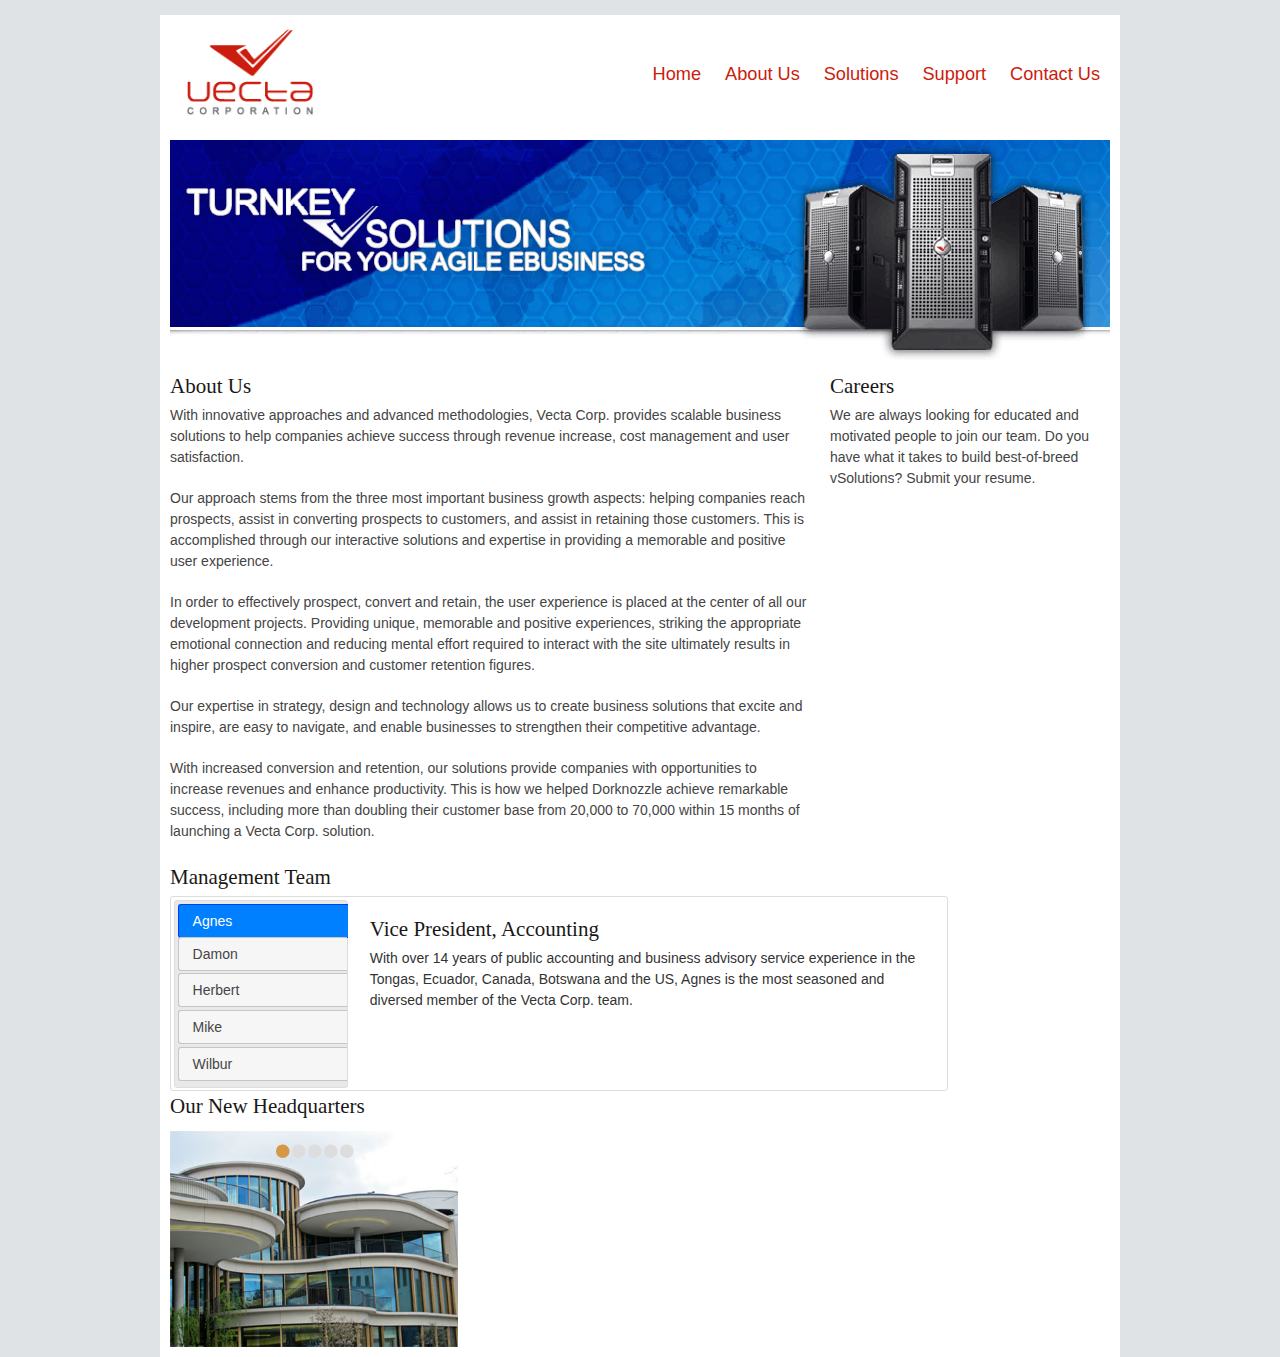
<file: vectacorp/aboutus.html>
<!DOCTYPE html>
<html lang="en">
<head>
	<meta charset="utf-8">
	<title>Welcome to Vecta Corp.</title>
	<meta name="viewport" content="width=device-width, initial-scale=1, maximum-scale=1">
	<link rel="stylesheet" href="css/base.css">
	<link rel="stylesheet" href="css/skeleton.css">
	<link rel="stylesheet" href="css/layout.css">
	<link rel="stylesheet" href="css/jquery-ui.min.css">
	<link rel="stylesheet" href="css/slideshow.css"
	<link rel="stylesheet" href="css/style.css">

	<!--[if lt IE 9]>
		<script src="http://html5shim.googlecode.com/svn/trunk/html5.js"></script>
	<![endif]-->

	
<style>
  .ui-tabs-vertical { width: 55em; }
  .ui-tabs-vertical .ui-tabs-nav { padding: .2em .1em .2em .2em; float: left; width: 12em; }
  .ui-tabs-vertical .ui-tabs-nav li { clear: left; width: 100%; border-bottom-width: 1px !important; border-right-width: 0 !important; margin: 0 -1px .2em 0; }
  .ui-tabs-vertical .ui-tabs-nav li a { display:block; }
  .ui-tabs-vertical .ui-tabs-nav li.ui-tabs-active { padding-bottom: 0; padding-right: .1em; border-right-width: 1px; }
  .ui-tabs-vertical .ui-tabs-panel { padding: 1em; float: right; width: 40em;}
  </style>
</head>
<body>
	<main class="container">
		<figure class="three columns">
			<img src="images/logo.gif" class="scale-with-grid" alt="">
		</figure>
		
		<nav class="thirteen columns">
			<ul id="responsive-menu">
				<li id="home" title=""><a href="index.html">Home</a></li>
				<li id="aboutus" title=""><a href="aboutus.html">About Us</a></li>
				<li id="solutions" title=""><a href="solutions.html">Solutions</a></li>
				<li id="support" title=""><a href="support.html">Support</a></li>
				<li id="contactus" title=""><a href="contactus.html">Contact Us</a>
			</ul>
		</nav>
		
		<header class="sixteen columns">
			<img src="images/header.gif" class="scale-with-grid" alt="">
		</header>
		
		<section id="welcome" class="eleven columns">
			<h4>About Us</h4>

            <p>With innovative approaches and advanced methodologies, Vecta Corp. provides scalable business solutions to help companies achieve success through revenue increase, cost management and user satisfaction.</p>
            <p>Our approach stems from the three most important business growth aspects: helping companies reach prospects, assist in converting prospects to customers, and assist in retaining those customers. This is accomplished through our interactive solutions and expertise in providing a memorable and positive user experience.</p>
            <p>In order to effectively prospect, convert and retain, the user experience is placed at the center of all our development projects. Providing unique, memorable and positive experiences, striking the appropriate emotional connection and reducing mental effort required to interact with the site ultimately results in higher prospect conversion and customer retention figures.</p>
            <p>Our expertise in strategy, design and technology allows us to create business solutions that excite and inspire, are easy to navigate, and enable businesses to strengthen their competitive advantage.</p>
            <p>With increased conversion and retention, our solutions provide companies with opportunities to increase revenues and enhance productivity. This is how we helped Dorknozzle achieve remarkable success, including more than doubling their customer base from 20,000 to 70,000 within 15 months of launching a Vecta Corp. solution.</p>
            
            <h4>Management Team</h4>
            
            <!-- INSERT VERTICAL TABS HERE -->
            <div id="tabs">
  <ul>
    <li><a href="#tabs-1">Agnes</a></li>
    <li><a href="#tabs-2">Damon</a></li>
    <li><a href="#tabs-3">Herbert</a></li>
    <li><a href="#tabs-4">Mike</a></li>
    <li><a href="#tabs-5">Wilbur</a></li>
  </ul>
  <div id="tabs-1">
    <h4>Vice President, Accounting</h4>
    <p>With over 14 years of public accounting and business advisory service experience in the Tongas, Ecuador, Canada, Botswana and the US, Agnes is the most seasoned and diversed member of the Vecta Corp. team.</p>
  </div>
  <div id="tabs-2">
    <h4>Director of Development</h4>
    <p>Damon is the Director of Development for Vecta Corp. Damon creates learning materials for Vecta Corp. as well as consulting for customers to integrate vSolutions into their production pipeline and business processes. Vecta Corp. is creating the next revolution of digital media applications that incorporates 2D, 3D, sound, and video into a single multimedia presentations that can be distributed on the Web, CD/DVD-ROM, Kiosks, or intranet environments.</p>
  </div>
  <div id="tabs-3">
    <h4>Director of Human Resources</h4>
    <p>Herbert joined Vecta Corp. in October 1999 as Vecta Corp's first Human Resources Director. As such, he has overall human resources responsibility for Vecta Corp's operations worldwide and is based at the company's global headquarters in San Diego. Although responsible for Vecta Corp's human resources strategies globally, Herbert's work is directly focused on assuring complete employee satisfaction and loyalty.</p>
  </div>
  <div id="tabs-4">
    <h4>Vice President, Sales and Marketing</h4>
    <p>Mike serves as the Vice President of Sales and Marketing for Vecta Corp. In this role Mike oversees Vecta Corp's marketing and corporate communications efforts worldwide. Mike joined Vecta Corp. in early 1998 and worked in business development roles prior to being assigned to lead Vecta Corp's global vSolutions sales and marketing team in the summer of 2000. He initiated Vecta Corp's global branding and marketing campaigns as vSolutions global director and then Vice President of Marketing. In 2001, his role expanded to include overall responsibility for corporate marketing, sales, and communications.</p>
  </div>
  <div id="tabs-5">
    <h4>Founder and CEO</h4>
    <p>While Wilbur is the founder and CEO of Vecta Corp, he is primarily known for being the pioneer and world leader of creating vSolutions. Wilbur has led the commercialization of vSolution technology and its success as the world’s fastest-growing, most advanced technologies in its respective industry. Now used by tens of millions of consumers worldwide, vSolutions have been the technology of choice for governments and private organizations for nearly a decade.</p>
  </div>
</div>
<div id="officeWrapper">
            <h4>Our New Headquarters</h4>
            
            <!-- INSERT CYCLE 2 HERE -->
<div class="cycle-slideshow" data-cycle-fx=scrollHorz data-cycle-timeout=3000>
    <div class="cycle-pager"></div>
    <img src="images/building_01.jpg">
    <img src="images/building_02.jpg">
    <img src="images/building_03.jpg">
    <img src="images/building_04.jpg">
    <img src="images/building_05.jpg">
</div>
</div>            
        </section>
		
		<section id="testimonials" class="five columns">
			<h4>Careers</h4>
			<p>We are always looking for educated and motivated people to join our team. Do you have what it takes to build best-of-breed vSolutions? Submit your resume.</p>
		</section>
	</main>
<script src="//code.jquery.com/jquery-1.11.0.min.js"></script>
	<script src="js/jquery.mobilemenu.js"></script>
	<script>
		$(document).ready(function(){
			$('#responsive-menu').mobileMenu();
		});
	</script>
	<script>
  $(function() {
    $( "#tabs" ).tabs().addClass( "ui-tabs-vertical ui-helper-clearfix" );
    $( "#tabs li" ).removeClass( "ui-corner-top" ).addClass( "ui-corner-left" );
  });
</script>		
<script src="js/jquery-ui.min.js"></script>	
<script src="js/script.js"></script>
<script src="js/jquery.cycle2.min.js"></script>
</body>
</html>
</file>
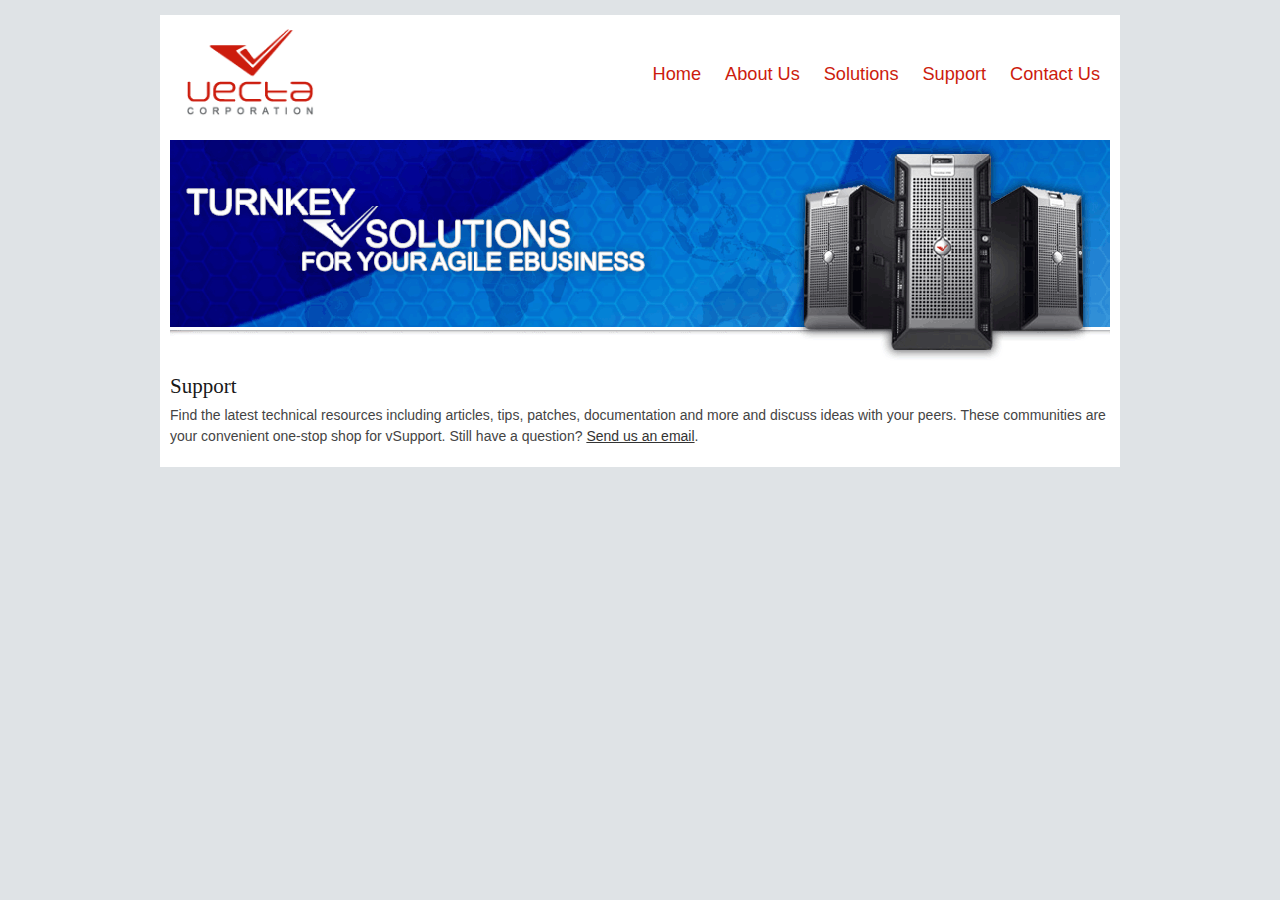
<file: vectacorp/support.html>
<!DOCTYPE html>
<html lang="en">
<head>
	<meta charset="utf-8">
	<title>Welcome to Vecta Corp.</title>
	<meta name="viewport" content="width=device-width, initial-scale=1, maximum-scale=1">
	<link rel="stylesheet" href="css/base.css">
	<link rel="stylesheet" href="css/skeleton.css">
	<link rel="stylesheet" href="css/layout.css">
	<link rel="stylesheet" href="css/jquery-ui.min.css">
	<link rel="stylesheet" href="css/style.css">
	<!--[if lt IE 9]>
		<script src="http://html5shim.googlecode.com/svn/trunk/html5.js"></script>
	<![endif]-->

	<script src="//code.jquery.com/jquery-1.11.0.min.js"></script>
	<script src="js/jquery.mobilemenu.js"></script>
	<script>
		$(document).ready(function(){
			$('#responsive-menu').mobileMenu();
		});
	</script>
</head>
<body>
	<main class="container">
		<figure class="three columns">
			<img src="images/logo.gif" class="scale-with-grid" alt="">
		</figure>
		
		<nav class="thirteen columns">
			<ul id="responsive-menu">
				<li id="home" title=""><a href="index.html">Home</a></li>
				<li id="aboutus" title=""><a href="aboutus.html">About Us</a></li>
				<li id="solutions" title=""><a href="solutions.html">Solutions</a></li>
				<li id="support" title=""><a href="support.html">Support</a></li>
				<li id="contactus" title=""><a href="contactus.html">Contact Us</a>
			</ul>
		</nav>
		
		<header class="sixteen columns">
			<img src="images/header.gif" class="scale-with-grid" alt="">
		</header>
		
		<section id="welcome" class="sixteen columns">
			<h4>Support</h4>
			<p>Find the latest technical resources including articles, tips, patches, documentation and more and discuss ideas with your peers. These communities are your convenient one-stop shop for vSupport. Still have a question? <a href="mailto:support@vectacorp.com?Subject=I%20need%20help...">Send us an email</a>.</p>
		</section>
	</main>
<script src="js/jquery-ui.min.js"></script>	
<script src="js/script.js"></script>	
</body>
</html>
</file>
<file: vectacorp/css/base.css>
/*
* Skeleton V1.2
* Copyright 2011, Dave Gamache
* www.getskeleton.com
* Free to use under the MIT license.
* http://www.opensource.org/licenses/mit-license.php
* 6/20/2012
*/


/* Table of Content
==================================================
	#Reset & Basics
	#Basic Styles
	#Site Styles
	#Typography
	#Links
	#Lists
	#Images
	#Buttons
	#Forms
	#Misc */


/* #Reset & Basics (Inspired by E. Meyers)
================================================== */
	html, body, div, span, applet, object, iframe, h1, h2, h3, h4, h5, h6, p, blockquote, pre, a, abbr, acronym, address, big, cite, code, del, dfn, em, img, ins, kbd, q, s, samp, small, strike, strong, sub, sup, tt, var, b, u, i, center, dl, dt, dd, ol, ul, li, form, label, legend, table, caption, tbody, tfoot, thead, tr, th, td, article, aside, canvas, details, embed, figure, figcaption, footer, header, hgroup, menu, nav, output, ruby, section, summary, time, mark, audio, video {
		margin: 0;
		padding: 0;
		border: 0;
		font-size: 100%;
		font: inherit;
		vertical-align: baseline; }
	article, aside, details, main, figcaption, figure, footer, header, hgroup, menu, nav, section {
		display: block; }
	body {
		line-height: 1; }
	ol, ul {
		list-style: none; }
	blockquote, q {
		quotes: none; }
	blockquote:before, blockquote:after,
	q:before, q:after {
		content: '';
		content: none; }
	table {
		border-collapse: collapse;
		border-spacing: 0; }


/* #Basic Styles
================================================== */
	body {
		/*background: #fff;*/
		font: 14px/21px "HelveticaNeue", "Helvetica Neue", Helvetica, Arial, sans-serif;
		color: #444;
		-webkit-font-smoothing: antialiased; /* Fix for webkit rendering */
		-webkit-text-size-adjust: 100%;
 }


/* #Typography
================================================== */
	h1, h2, h3, h4, h5, h6 {
		color: #181818;
		font-family: "Georgia", "Times New Roman", serif;
		font-weight: normal; }
	h1 a, h2 a, h3 a, h4 a, h5 a, h6 a { font-weight: inherit; }
	h1 { font-size: 46px; line-height: 50px; margin-bottom: 14px;}
	h2 { font-size: 35px; line-height: 40px; margin-bottom: 10px; }
	h3 { font-size: 28px; line-height: 34px; margin-bottom: 8px; }
	h4 { font-size: 21px; line-height: 30px; margin-bottom: 4px; }
	h5 { font-size: 17px; line-height: 24px; }
	h6 { font-size: 14px; line-height: 21px; }
	.subheader { color: #777; }

	p { margin: 0 0 20px 0; }
	p img { margin: 0; }
	p.lead { font-size: 21px; line-height: 27px; color: #777;  }

	em { font-style: italic; }
	strong { font-weight: bold; color: #333; }
	small { font-size: 80%; }

/*	Blockquotes  */
	blockquote, blockquote p { font-size: 17px; line-height: 24px; color: #777; font-style: italic; }
	blockquote { margin: 0 0 20px; padding: 9px 20px 0 19px; border-left: 1px solid #ddd; }
	blockquote cite { display: block; font-size: 12px; color: #555; }
	blockquote cite:before { content: "\2014 \0020"; }
	blockquote cite a, blockquote cite a:visited, blockquote cite a:visited { color: #555; }

	hr { border: solid #ddd; border-width: 1px 0 0; clear: both; margin: 10px 0 30px; height: 0; }


/* #Links
================================================== */
	a, a:visited { color: #333; text-decoration: underline; outline: 0; }
	a:hover, a:focus { color: #000; }
	p a, p a:visited { line-height: inherit; }


/* #Lists
================================================== */
	ul, ol { margin-bottom: 20px; }
	ul { list-style: none outside; }
	ol { list-style: circle; }
	ol, ul.square, ul.circle, ul.disc { margin-left: 30px; }
	ul.square { list-style: square outside; }
	ul.circle { list-style: circle outside; }
	ul.disc { list-style: disc outside; }
	ul ul, ul ol,
	ol ol, ol ul { margin: 4px 0 5px 30px; font-size: 90%;  }
	ul ul li, ul ol li,
	ol ol li, ol ul li { margin-bottom: 6px; }
	li { line-height: 18px; margin-bottom: 12px; }
	ul.large li { line-height: 21px; }
	li p { line-height: 21px; }

/* #Images
================================================== */

	img.scale-with-grid {
		max-width: 100%;
		height: auto; }


/* #Buttons
================================================== */

	.button,
	button,
	input[type="submit"],
	input[type="reset"],
	input[type="button"] {
		background: #eee; /* Old browsers */
		background: #eee -moz-linear-gradient(top, rgba(255,255,255,.2) 0%, rgba(0,0,0,.2) 100%); /* FF3.6+ */
		background: #eee -webkit-gradient(linear, left top, left bottom, color-stop(0%,rgba(255,255,255,.2)), color-stop(100%,rgba(0,0,0,.2))); /* Chrome,Safari4+ */
		background: #eee -webkit-linear-gradient(top, rgba(255,255,255,.2) 0%,rgba(0,0,0,.2) 100%); /* Chrome10+,Safari5.1+ */
		background: #eee -o-linear-gradient(top, rgba(255,255,255,.2) 0%,rgba(0,0,0,.2) 100%); /* Opera11.10+ */
		background: #eee -ms-linear-gradient(top, rgba(255,255,255,.2) 0%,rgba(0,0,0,.2) 100%); /* IE10+ */
		background: #eee linear-gradient(top, rgba(255,255,255,.2) 0%,rgba(0,0,0,.2) 100%); /* W3C */
	  border: 1px solid #aaa;
	  border-top: 1px solid #ccc;
	  border-left: 1px solid #ccc;
	  -moz-border-radius: 3px;
	  -webkit-border-radius: 3px;
	  border-radius: 3px;
	  color: #444;
	  display: inline-block;
	  font-size: 11px;
	  font-weight: bold;
	  text-decoration: none;
	  text-shadow: 0 1px rgba(255, 255, 255, .75);
	  cursor: pointer;
	  margin-bottom: 20px;
	  line-height: normal;
	  padding: 8px 10px;
	  font-family: "HelveticaNeue", "Helvetica Neue", Helvetica, Arial, sans-serif; }

	.button:hover,
	button:hover,
	input[type="submit"]:hover,
	input[type="reset"]:hover,
	input[type="button"]:hover {
		color: #222;
		background: #ddd; /* Old browsers */
		background: #ddd -moz-linear-gradient(top, rgba(255,255,255,.3) 0%, rgba(0,0,0,.3) 100%); /* FF3.6+ */
		background: #ddd -webkit-gradient(linear, left top, left bottom, color-stop(0%,rgba(255,255,255,.3)), color-stop(100%,rgba(0,0,0,.3))); /* Chrome,Safari4+ */
		background: #ddd -webkit-linear-gradient(top, rgba(255,255,255,.3) 0%,rgba(0,0,0,.3) 100%); /* Chrome10+,Safari5.1+ */
		background: #ddd -o-linear-gradient(top, rgba(255,255,255,.3) 0%,rgba(0,0,0,.3) 100%); /* Opera11.10+ */
		background: #ddd -ms-linear-gradient(top, rgba(255,255,255,.3) 0%,rgba(0,0,0,.3) 100%); /* IE10+ */
		background: #ddd linear-gradient(top, rgba(255,255,255,.3) 0%,rgba(0,0,0,.3) 100%); /* W3C */
	  border: 1px solid #888;
	  border-top: 1px solid #aaa;
	  border-left: 1px solid #aaa; }

	.button:active,
	button:active,
	input[type="submit"]:active,
	input[type="reset"]:active,
	input[type="button"]:active {
		border: 1px solid #666;
		background: #ccc; /* Old browsers */
		background: #ccc -moz-linear-gradient(top, rgba(255,255,255,.35) 0%, rgba(10,10,10,.4) 100%); /* FF3.6+ */
		background: #ccc -webkit-gradient(linear, left top, left bottom, color-stop(0%,rgba(255,255,255,.35)), color-stop(100%,rgba(10,10,10,.4))); /* Chrome,Safari4+ */
		background: #ccc -webkit-linear-gradient(top, rgba(255,255,255,.35) 0%,rgba(10,10,10,.4) 100%); /* Chrome10+,Safari5.1+ */
		background: #ccc -o-linear-gradient(top, rgba(255,255,255,.35) 0%,rgba(10,10,10,.4) 100%); /* Opera11.10+ */
		background: #ccc -ms-linear-gradient(top, rgba(255,255,255,.35) 0%,rgba(10,10,10,.4) 100%); /* IE10+ */
		background: #ccc linear-gradient(top, rgba(255,255,255,.35) 0%,rgba(10,10,10,.4) 100%); /* W3C */ }

	.button.full-width,
	button.full-width,
	input[type="submit"].full-width,
	input[type="reset"].full-width,
	input[type="button"].full-width {
		width: 100%;
		padding-left: 0 !important;
		padding-right: 0 !important;
		text-align: center; }

	/* Fix for odd Mozilla border & padding issues */
	button::-moz-focus-inner,
	input::-moz-focus-inner {
    border: 0;
    padding: 0;
	}


/* #Forms
================================================== */

	form {
		margin-bottom: 20px; }
	fieldset {
		margin-bottom: 20px; }
	input[type="text"],
	input[type="password"],
	input[type="email"],
	input[type="tel"],
	textarea,
	select {
		border: 1px solid #ccc;
		padding: 6px 4px;
		outline: none;
		-moz-border-radius: 2px;
		-webkit-border-radius: 2px;
		border-radius: 2px;
		font: 13px "HelveticaNeue", "Helvetica Neue", Helvetica, Arial, sans-serif;
		color: #777;
		margin: 0;
		width: 210px;
		max-width: 100%;
		display: block;
		margin-bottom: 20px;
		background: #fff; }
	select {
		padding: 0; }
	input[type="text"]:focus,
	input[type="password"]:focus,
	input[type="email"]:focus,
	input[type="tel"]:focus,
	textarea:focus {
		border: 1px solid #aaa;
 		color: #444;
 		-moz-box-shadow: 0 0 3px rgba(0,0,0,.2);
		-webkit-box-shadow: 0 0 3px rgba(0,0,0,.2);
		box-shadow:  0 0 3px rgba(0,0,0,.2); }
	textarea {
		min-height: 60px; }
	label,
	legend {
		display: block;
		font-weight: bold;
		font-size: 13px;  }
	select {
		width: 220px; }
	input[type="checkbox"] {
		display: inline; }
	label span,
	legend span {
		font-weight: normal;
		font-size: 13px;
		color: #444; }

/* #Misc
================================================== */
	.remove-bottom { margin-bottom: 0 !important; }
	.half-bottom { margin-bottom: 10px !important; }
	.add-bottom { margin-bottom: 20px !important; }
</file>
<file: vectacorp/css/skeleton.css>
/*
* Skeleton V1.2
* Copyright 2011, Dave Gamache
* www.getskeleton.com
* Free to use under the MIT license.
* http://www.opensource.org/licenses/mit-license.php
* 6/20/2012
*/


/* Table of Contents
==================================================
    #Base 960 Grid
    #Tablet (Portrait)
    #Mobile (Portrait)
    #Mobile (Landscape)
    #Clearing */



/* #Base 960 Grid
================================================== */

    .container                                  { position: relative; width: 960px; margin: 0 auto; padding: 0; }
    .container .column,
    .container .columns                         { float: left; display: inline; margin-left: 10px; margin-right: 10px; }
    .row                                        { margin-bottom: 20px; }

    /* Nested Column Classes */
    .column.alpha, .columns.alpha               { margin-left: 0; }
    .column.omega, .columns.omega               { margin-right: 0; }

    /* Base Grid */
    .container .one.column,
    .container .one.columns                     { width: 40px;  }
    .container .two.columns                     { width: 100px; }
    .container .three.columns                   { width: 160px; }
    .container .four.columns                    { width: 220px; }
    .container .five.columns                    { width: 280px; }
    .container .six.columns                     { width: 340px; }
    .container .seven.columns                   { width: 400px; }
    .container .eight.columns                   { width: 460px; }
    .container .nine.columns                    { width: 520px; }
    .container .ten.columns                     { width: 580px; }
    .container .eleven.columns                  { width: 640px; }
    .container .twelve.columns                  { width: 700px; }
    .container .thirteen.columns                { width: 760px; }
    .container .fourteen.columns                { width: 820px; }
    .container .fifteen.columns                 { width: 880px; }
    .container .sixteen.columns                 { width: 940px; }

    .container .one-third.column                { width: 300px; }
    .container .two-thirds.column               { width: 620px; }

    /* Offsets */
    .container .offset-by-one                   { padding-left: 60px;  }
    .container .offset-by-two                   { padding-left: 120px; }
    .container .offset-by-three                 { padding-left: 180px; }
    .container .offset-by-four                  { padding-left: 240px; }
    .container .offset-by-five                  { padding-left: 300px; }
    .container .offset-by-six                   { padding-left: 360px; }
    .container .offset-by-seven                 { padding-left: 420px; }
    .container .offset-by-eight                 { padding-left: 480px; }
    .container .offset-by-nine                  { padding-left: 540px; }
    .container .offset-by-ten                   { padding-left: 600px; }
    .container .offset-by-eleven                { padding-left: 660px; }
    .container .offset-by-twelve                { padding-left: 720px; }
    .container .offset-by-thirteen              { padding-left: 780px; }
    .container .offset-by-fourteen              { padding-left: 840px; }
    .container .offset-by-fifteen               { padding-left: 900px; }



/* #Tablet (Portrait)
================================================== */

    /* Note: Design for a width of 768px */

    @media only screen and (min-width: 768px) and (max-width: 959px) {
        .container                                  { width: 768px; }
        .container .column,
        .container .columns                         { margin-left: 10px; margin-right: 10px;  }
        .column.alpha, .columns.alpha               { margin-left: 0; margin-right: 10px; }
        .column.omega, .columns.omega               { margin-right: 0; margin-left: 10px; }
        .alpha.omega                                { margin-left: 0; margin-right: 0; }

        .container .one.column,
        .container .one.columns                     { width: 28px; }
        .container .two.columns                     { width: 76px; }
        .container .three.columns                   { width: 124px; }
        .container .four.columns                    { width: 172px; }
        .container .five.columns                    { width: 220px; }
        .container .six.columns                     { width: 268px; }
        .container .seven.columns                   { width: 316px; }
        .container .eight.columns                   { width: 364px; }
        .container .nine.columns                    { width: 412px; }
        .container .ten.columns                     { width: 460px; }
        .container .eleven.columns                  { width: 508px; }
        .container .twelve.columns                  { width: 556px; }
        .container .thirteen.columns                { width: 604px; }
        .container .fourteen.columns                { width: 652px; }
        .container .fifteen.columns                 { width: 700px; }
        .container .sixteen.columns                 { width: 748px; }

        .container .one-third.column                { width: 236px; }
        .container .two-thirds.column               { width: 492px; }

        /* Offsets */
        .container .offset-by-one                   { padding-left: 48px; }
        .container .offset-by-two                   { padding-left: 96px; }
        .container .offset-by-three                 { padding-left: 144px; }
        .container .offset-by-four                  { padding-left: 192px; }
        .container .offset-by-five                  { padding-left: 240px; }
        .container .offset-by-six                   { padding-left: 288px; }
        .container .offset-by-seven                 { padding-left: 336px; }
        .container .offset-by-eight                 { padding-left: 384px; }
        .container .offset-by-nine                  { padding-left: 432px; }
        .container .offset-by-ten                   { padding-left: 480px; }
        .container .offset-by-eleven                { padding-left: 528px; }
        .container .offset-by-twelve                { padding-left: 576px; }
        .container .offset-by-thirteen              { padding-left: 624px; }
        .container .offset-by-fourteen              { padding-left: 672px; }
        .container .offset-by-fifteen               { padding-left: 720px; }
    }


/*  #Mobile (Portrait)
================================================== */

    /* Note: Design for a width of 320px */

    @media only screen and (max-width: 767px) {
        .container { width: 300px; }
        .container .columns,
        .container .column { margin: 0; }

        .container .one.column,
        .container .one.columns,
        .container .two.columns,
        .container .three.columns,
        .container .four.columns,
        .container .five.columns,
        .container .six.columns,
        .container .seven.columns,
        .container .eight.columns,
        .container .nine.columns,
        .container .ten.columns,
        .container .eleven.columns,
        .container .twelve.columns,
        .container .thirteen.columns,
        .container .fourteen.columns,
        .container .fifteen.columns,
        .container .sixteen.columns,
        .container .one-third.column,
        .container .two-thirds.column  { width: 300px; }

        /* Offsets */
        .container .offset-by-one,
        .container .offset-by-two,
        .container .offset-by-three,
        .container .offset-by-four,
        .container .offset-by-five,
        .container .offset-by-six,
        .container .offset-by-seven,
        .container .offset-by-eight,
        .container .offset-by-nine,
        .container .offset-by-ten,
        .container .offset-by-eleven,
        .container .offset-by-twelve,
        .container .offset-by-thirteen,
        .container .offset-by-fourteen,
        .container .offset-by-fifteen { padding-left: 0; }

    }


/* #Mobile (Landscape)
================================================== */

    /* Note: Design for a width of 480px */

    @media only screen and (min-width: 480px) and (max-width: 767px) {
        .container { width: 420px; }
        .container .columns,
        .container .column { margin: 0; }

        .container .one.column,
        .container .one.columns,
        .container .two.columns,
        .container .three.columns,
        .container .four.columns,
        .container .five.columns,
        .container .six.columns,
        .container .seven.columns,
        .container .eight.columns,
        .container .nine.columns,
        .container .ten.columns,
        .container .eleven.columns,
        .container .twelve.columns,
        .container .thirteen.columns,
        .container .fourteen.columns,
        .container .fifteen.columns,
        .container .sixteen.columns,
        .container .one-third.column,
        .container .two-thirds.column { width: 420px; }
    }


/* #Clearing
================================================== */

    /* Self Clearing Goodness */
    .container:after { content: "\0020"; display: block; height: 0; clear: both; visibility: hidden; }

    /* Use clearfix class on parent to clear nested columns,
    or wrap each row of columns in a <div class="row"> */
    .clearfix:before,
    .clearfix:after,
    .row:before,
    .row:after {
      content: '\0020';
      display: block;
      overflow: hidden;
      visibility: hidden;
      width: 0;
      height: 0; }
    .row:after,
    .clearfix:after {
      clear: both; }
    .row,
    .clearfix {
      zoom: 1; }

    /* You can also use a <br class="clear" /> to clear columns */
    .clear {
      clear: both;
      display: block;
      overflow: hidden;
      visibility: hidden;
      width: 0;
      height: 0;
    }
</file>
<file: vectacorp/css/layout.css>
/*
* Skeleton V1.2
* Copyright 2011, Dave Gamache
* www.getskeleton.com
* Free to use under the MIT license.
* http://www.opensource.org/licenses/mit-license.php
* 6/20/2012
*/

/* Table of Content
==================================================
	#Site Styles
	#Page Styles
	#Media Queries
	#Font-Face */

/* #Site Styles
================================================== */
body 		{background:#DFE3E6;padding-top:15px;}
main		{background:#FFFFFF;}
figure		{height:125px;}
nav			{height:125px;}
nav ul		{margin-top:50px;text-align:right;}
nav ul li	{display:inline;}
nav ul li a,
nav ul li a:visited	{padding:3px 10px;font-size:130%;text-decoration:none;color:#CC1C0D;}
/* #Page Styles
================================================== */

/* #Media Queries
================================================== */

	/* Smaller than standard 960 (devices and browsers) */
	@media only screen and (max-width: 959px) {}

	/* Tablet Portrait size to standard 960 (devices and browsers) */
	@media only screen and (min-width: 768px) and (max-width: 959px) {}

	/* All Mobile Sizes (devices and browser) */
	@media only screen and (max-width: 767px) {
		figure 		{width:100%;text-align:center;}
		nav			{height:40px;padding:0 5px;}
		nav	ul		{text-align:center;margin-top:0;}
		nav ul li a	{font-size:100%;}
		nav select	{width:95%;}
	}

	/* Mobile Landscape Size to Tablet Portrait (devices and browsers) */
	@media only screen and (min-width: 480px) and (max-width: 767px) {}

	/* Mobile Portrait Size to Mobile Landscape Size (devices and browsers) */
	@media only screen and (max-width: 479px) {}


/* #Font-Face
================================================== */
/* 	This is the proper syntax for an @font-face file
		Just create a "fonts" folder at the root,
		copy your FontName into code below and remove
		comment brackets */

/*	@font-face {
	    font-family: 'FontName';
	    src: url('../fonts/FontName.eot');
	    src: url('../fonts/FontName.eot?iefix') format('eot'),
	         url('../fonts/FontName.woff') format('woff'),
	         url('../fonts/FontName.ttf') format('truetype'),
	         url('../fonts/FontName.svg#webfontZam02nTh') format('svg');
	    font-weight: normal;
	    font-style: normal; }
*/
</file>
<file: vectacorp/assets/jquery-elevator-master/examples/css/styles.css>
/*! jQuery Elevator - v1.0.6 - 2015
 * https://inzycle.github.com/jquery-elevator
 * Copyright (c) 2015 inZycle; Licensed MIT */

body { font-family: Arial, Helvetica, sans-serif; color: #444; }

strong { font-weight: bold; }

/* ------------------------------------------------------------------------------------------------------------------ */

.container { max-width: 1000px; margin: 0 auto; padding: 0 10px; }

.stripe { background: #444 url('[data-uri]') left top repeat fixed; }

.clearfix:before, .clearfix:after { display: table; content: " "; }
.clearfix:after { clear: both; }

/* ------------------------------------------------------------------------------------------------------------------ */

#header { color: #ffffff; padding: 20px 0; border-bottom: 1px solid #1a1a1a; }

    #header h1 { font-size: 150%; font-weight: bold; margin-bottom: 10px; }

    #header h2 { font-size: 90%; font-weight: bold; }

#top-element { background: #d0d0d0; padding: 10px 0; border-bottom: 1px solid #c0c0c0; }

    #top-element span { font-weight: bold; text-transform: uppercase; }

#main { padding: 10px 0; background: #efefef; }

    #main p { margin-bottom: 10px; text-align: justify; line-height: 115%; font-size: 95%; }

    #main .section { color: #ffffff; padding: 10px 15px; margin-bottom: 10px; }

        #main .section p { margin: 0; font-weight: bold; font-size: 80%; }

#bottom-element { background: #d0d0d0; padding: 10px 0; border-top: 1px solid #c0c0c0; border-bottom: 1px solid #c0c0c0; }

    #bottom-element span { font-weight: bold; text-transform: uppercase ; }

#aside { padding: 20px 0; background: #e0e0e0; }

    #aside p { float: left; width: 50%; font-size: 95%; line-height: 115%; }

        #aside p span { display: block; padding: 0 10px; }

            #aside p:first-child span { padding-left: 0; }
            #aside p:last-child span { padding-right: 0; }

#footer { color: #ffffff; padding: 20px 0; border-top: 1px solid #1a1a1a; }

    #footer p { font-weight: bold; text-align: left; margin-bottom: 10px; }

        #footer p:last-child { font-weight: normal; font-size: 90%; margin: 0; }

/* -- Custom jQuery Elevator Event Visor ---------------------------------------------------------------------------- */

#events { position: fixed; top: 15px; right: 10px; font-size: 80%; }

    #events span { background: #1a1a1a; color: #ffffff; padding: 5px 10px;
        opacity: 0.7;
        -ms-filter: "progid: DXImageTransform.Microsoft.Alpha(Opacity=70)";
        filter: alpha(opacity=70);
        -moz-opacity: 0.7;
        -khtml-opacity: 0.7;
        -moz-border-radius: 30px;
        -webkit-border-radius: 30px;
        -khtml-border-radius: 30px;
        border-radius: 30px;
        display: block;
        margin-bottom: 5px;
        text-align: center;
    }

/* -- Custom jQuery Controls Editor --------------------------------------------------------------------------------- */

.controls { font-size: 12px; line-height: 12px; padding: 10px 15px; margin-bottom: 10px; border: 1px solid #d0d0d0; background: #e0e0e0; }

    .controls input[type="text"] { float: left; padding: 6px 8px; width: 40px; margin-left: 5px; text-align: right; }

    .controls span { float: left; font-weight: bold; line-height: 25px; padding: 6px 0; text-transform: uppercase; }

    .controls button { float: left; padding: 6px 12px; margin-left: 5px; border: 2px solid #505050; color: #c0c0c0; cursor: pointer;

        -moz-border-radius: 2px;
        -webkit-border-radius: 2px;
        -khtml-border-radius: 2px;
        border-radius: 2px;

        background: #505050;
        background: linear-gradient(top, #505050, #1a1a1a);
        background: -ms-linear-gradient(top, #505050, #1a1a1a);
        filter: progid:DXImageTransform.Microsoft.gradient( startColorstr='#505050', endColorstr='#1a1a1a',GradientType=0 );
        background: -moz-linear-gradient(top, #505050, #1a1a1a);
        background: -o-linear-gradient(top, #505050, #1a1a1a);
        background: -webkit-linear-gradient(top, #505050, #1a1a1a);

    }

        .controls button i { background: #c0c0c0; }

        .controls button:hover { color: #ffffff; }

            .controls button:hover i { background: #ffffff; }

    .shape-square, .shape-rounded, .shape-circle { display: block; width: 16px; height: 16px; margin: 2px 0; }

        .shape-square::after, .shape-rounded::after, .shape-circle::after { content: "\00a0"; }

        .shape-square {

            -moz-border-radius: 0;
            -webkit-border-radius: 0;
            -khtml-border-radius: 0;
            border-radius: 0;

        }

        .shape-rounded {

            -moz-border-radius: 2px;
            -webkit-border-radius: 2px;
            -khtml-border-radius: 2px;
            border-radius: 2px;

        }

        .shape-circle {

            -moz-border-radius: 8px;
            -webkit-border-radius: 8px;
            -khtml-border-radius: 8px;
            border-radius: 8px;

        }

/* -- Custom Checkboxes --------------------------------------------------------------------------------------------- */

    .controls-checkbox {

        float: left;
        position: relative;
        width: 37px;
        height: 37px;
        margin-left: 5px;
        background: #a0a0a0;

        -moz-border-radius: 2px;
        -webkit-border-radius: 2px;
        -khtml-border-radius: 2px;
        border-radius: 2px;

    }

        .controls-checkbox label {

            position: absolute;
            left: 1px;
            top: 1px;
            width: 35px;
            height: 35px;
            cursor: pointer;

            background: #505050;
            background: linear-gradient(top, #505050, #1a1a1a);
            background: -ms-linear-gradient(top, #505050, #1a1a1a);
            filter: progid:DXImageTransform.Microsoft.gradient( startColorstr='#505050', endColorstr='#1a1a1a',GradientType=0 );
            background: -moz-linear-gradient(top, #505050, #1a1a1a);
            background: -o-linear-gradient(top, #505050, #1a1a1a);
            background: -webkit-linear-gradient(top, #505050, #1a1a1a);
        }

        .controls-checkbox input[type=checkbox] { visibility: hidden; }

    .controls-checkbox label:after {

        position: absolute;
        top: 10px;
        left: 11px;

        width: 9px;
        height: 5px;
        border: 3px solid #fcfff4;
        border-top: none;
        border-right: none;

        background: transparent;

        content: '';

        opacity: 0.2;
        -ms-filter: "progid: DXImageTransform.Microsoft.Alpha(Opacity=20)";
        filter: alpha(opacity=20);
        -moz-opacity: 0.2;
        -khtml-opacity: 0.2;

        transform: rotate(-45deg);
        -ms-transform: rotate(-45deg);
        -moz-transform: rotate(-45deg);
        -o-transform: rotate(-45deg);
        -webkit-transform: rotate(-45deg);

    }

    .controls-checkbox input[type=checkbox]:checked + label:after {
        opacity: 1;
        -ms-filter: "progid: DXImageTransform.Microsoft.Alpha(Opacity=100)";
        filter: alpha(opacity=100);
        -moz-opacity: 1;
        -khtml-opacity: 1;
    }

/* -- Custom jQuery Elevator Buttons Panel -----------------------------------------------------------------------------

.jq-top { background: #12a30e; color: #ffffff; }

.jq-item { background: #ffffff; color: #444444; }

.jq-bottom { background: #12a30e; color: #ffffff; }

-- */
</file>
<file: vectacorp/css/style.css>
ul.ui-tabs-nav.ui-helper-reset.ui-helper-clearfix.ui-widget-header.ui-corner-all {
    padding-top: 20px;
}
div#officeWrapper {
    clear: both;
}

.ui-state-active {
    border: 1px solid #e5e5e5 !important;
    background: #d5d5d5 !important;
}
div#dialog {
    display: none;
}
</file>
